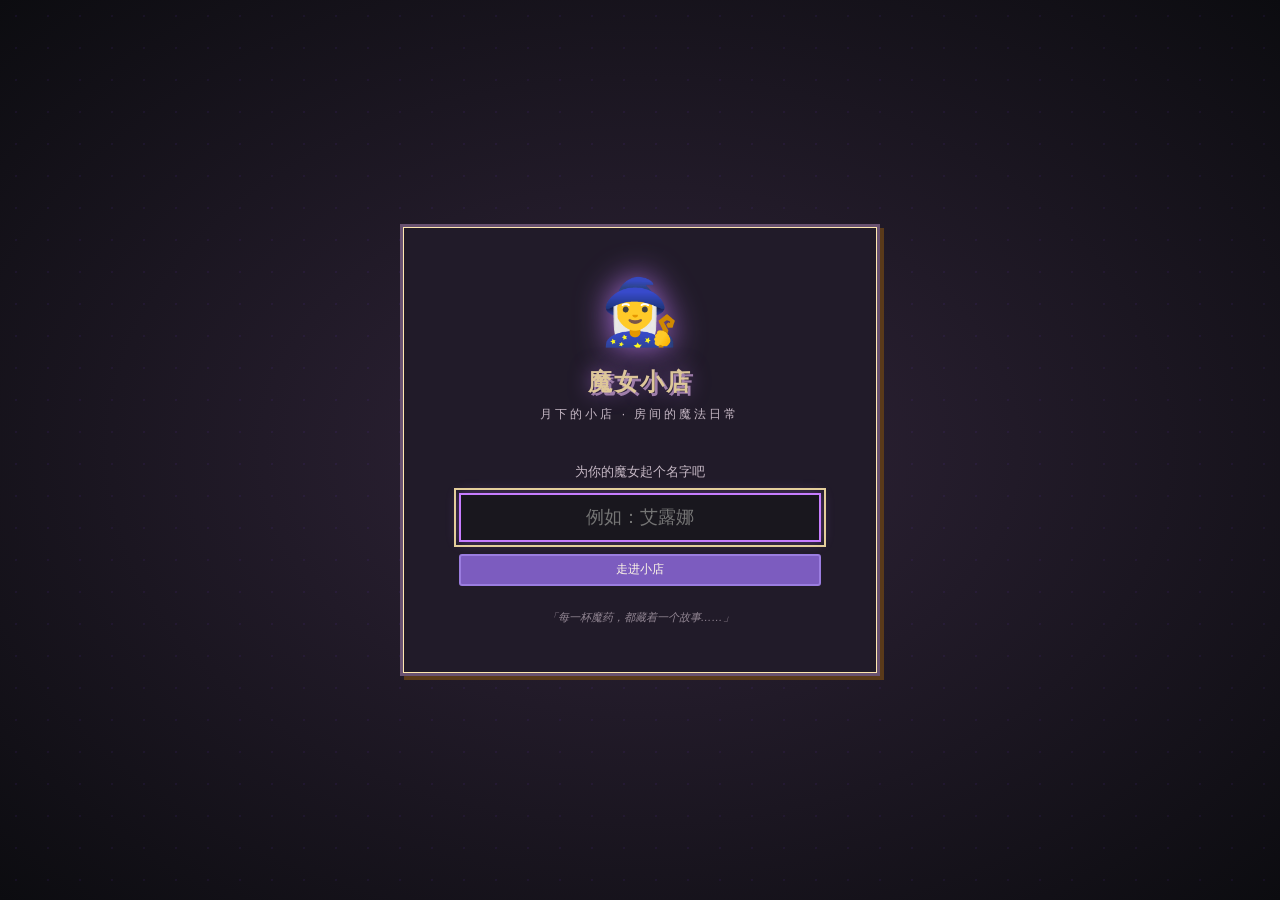
<file: index.html>
<!DOCTYPE html>
<html lang="zh-CN">
<head>
  <meta charset="UTF-8">
  <meta name="viewport" content="width=device-width, initial-scale=1.0">
  <title>魔女小店 v4.0.3 · Witch's Brew</title>
  <link rel="stylesheet" href="css/style.css?v=4.0.2">
  <link rel="stylesheet" href="css/pixels.css?v=4.0.2">
  <link rel="stylesheet" href="css/ui.css?v=4.0.2">
<link rel="stylesheet" href="scene.css?v=4.0.2">
<link rel="stylesheet" href="layout.css?v=4.0.2">
<link rel="stylesheet" href="music.css?v=4.0.2">
<link rel="stylesheet" href="dayparts.css?v=4.0.3-hitarea2">
</head>
<body>

<!-- ═══════════════════════════════════════
     SCREEN: NAME INPUT (first launch)
═══════════════════════════════════════ -->
<div id="screen-name" class="screen active">
  <div class="name-box pixel-panel">
    <div class="witch-logo">🧙‍♀️</div>
    <h1 class="game-title">魔女小店</h1>
    <p class="game-subtitle">月下的小店 · 房间的魔法日常</p>
    <div class="name-input-area">
      <label>为你的魔女起个名字吧</label>
      <input type="text" id="witch-name-input" maxlength="12" placeholder="例如：艾露娜" autocomplete="off">
      <button id="btn-start-game" class="pixel-btn btn-primary">走进小店</button>
    </div>
    <p class="flavor-text">「每一杯魔药，都藏着一个故事……」</p>
  </div>
</div>

<!-- ═══════════════════════════════════════
     SCREEN: MAIN GAME
═══════════════════════════════════════ -->
<div id="screen-game" class="screen hidden" style="flex-direction:column;">

  <!-- ── TOP HUD ── -->
  <div id="hud">
    <span class="release-version" style="font-size:11px;color:#cdbb9a">v4.0.3</span>
    <div class="hud-left">
      <span id="hud-witch-name" class="hud-witch-name">魔女</span>
      <span id="hud-phase" class="hud-phase">阶段 0</span>
    </div>
    <div class="hud-center">
      <span id="hud-coins" class="hud-coins">🪙 0</span>
      <span id="hud-earned" class="hud-earned">总收入 🪙0</span>
    </div>
    <div class="hud-right">
      <nav class="panel-nav">
        <button class="pixel-btn btn-nav active" data-panel="modules">🧪 配方</button>
        <button class="pixel-btn btn-nav" data-panel="shop">🏪 商店</button>
        <button class="pixel-btn btn-nav" data-panel="story">📖 故事</button>
        <button class="pixel-btn btn-nav" data-panel="stats">📊 统计</button>
<button id="music-quick" class="pixel-btn btn-nav" data-panel="music">♪ 音乐</button>
      </nav>
    </div>
  </div>

  <!-- Phase progress bar -->
  <div id="phase-progress-track">
    <div id="phase-progress"></div>
  </div>

  <!-- ── MAIN LAYOUT ── -->
  <div id="game-layout">

    <!-- LEFT: ROOM + ORDERS + KEYBOARD -->
    <div id="left-column">

      <!-- Room canvas -->
      <section id="scene-stage" aria-label="女巫房间">
  <div class="scene-heading"><div><span class="eyebrow">WITCH'S LITTLE WORLD</span><h2 id="room-title">经营空间</h2></div><button id="door-shortcut">前往休息室 ↗</button></div>
  <div id="scene-viewport"><canvas id="scene-canvas" width="836" height="760" aria-label="点击地板走动，点击家具交互"></canvas><div id="scene-hotspots"></div></div>
  <div class="scene-footer"><span id="scene-hint" role="status">点击地板走动，靠近家具打开功能</span><button id="interaction-exit" hidden>起身离开</button><button id="walk-tour">看一段走动</button><button id="hotspot-toggle" aria-pressed="true">显示入口</button></div>
  <div id="service-bar"><span id="service-status">休业 · 订单已暂停</span><button id="service-toggle">去柜台营业</button></div>
</section><div id="room-area">
        <canvas id="room-canvas" width="480" height="320"></canvas>
        <div id="room-overlay">
          <div id="customer-area"></div>
          <div id="witch-area">
            <div id="witch-sprite" class="witch-idle"></div>
            <div id="witch-label" class="witch-name-tag"></div>
          </div>
        </div>
      </div>

      <!-- Order queue -->
      <div id="orders-section">
        <h3 class="section-title">📋 当前订单</h3>
        <div id="orders-container">
          <div class="orders-empty">🌙 等待顾客……</div>
        </div>
      </div>

      <!-- Keyboard prompt -->
      <div id="keyboard-zone">
        <div id="kz-title">⌨️ 等待任务...</div>
        <div id="kz-sequence-display"></div>
        <div id="kz-progress-bar"><div id="kz-progress-fill"></div></div>
        <div id="kz-feedback"></div>
        <div id="keyboard-visual"></div><input id="touch-typing" aria-label="打字输入" placeholder="点此输入英文（也可直接使用键盘）" autocomplete="off" autocapitalize="off" spellcheck="false"><div id="typing-status">到柜台开启营业后，按提示拼写单词。</div>
      </div>

    </div>

    <!-- RIGHT: SIDE PANELS -->
    <div id="right-column"><div class="panel-heading"><span id="station-title">配方手册</span><span class="reading-note">阅读时暂停接单</span></div>

      <section id="panel-daypart" class="side-panel hidden" aria-label="营业时刻牌">
        <div class="daypart-panel-head"><span>THE HOURS OF THE SHOP</span><h3>营业时刻牌</h3><p>翻动门边的黑板，选择接下来迎接客人的时刻。</p></div>
        <div class="daypart-options" role="group" aria-label="选择经营时段">
          <button type="button" data-daypart="day" aria-pressed="false"><span>☀</span><strong>白天</strong><small>清朗的日常</small></button>
          <button type="button" data-daypart="dusk" aria-pressed="false"><span>✧</span><strong>傍晚</strong><small>余晖与旅人</small></button>
          <button type="button" data-daypart="night" aria-pressed="true"><span>☾</span><strong>夜晚</strong><small>月下的来客</small></button>
        </div>
        <p id="daypart-status" role="status" aria-live="polite">当前时段：夜晚</p>
        <p class="daypart-rule">已有订单保留并暂停；切换完成后，新来的客人才按所选时段调整出现倾向。休息室维持月夜。</p>
        <div class="daypart-visitors"><h4>更常遇见</h4><p id="daypart-visitors"></p></div>
      </section>

      <!-- MODULES PANEL -->
      <div id="panel-modules" class="side-panel">
        <div id="module-tabs">
          <button class="tab-btn active" data-module="potions">🧪 魔药</button>
          <button class="tab-btn" id="tab-divination" data-module="divination">🔮 占卜</button>
          <button class="tab-btn" id="tab-charms" data-module="charms">✨ 符咒</button>
          <button class="tab-btn" id="tab-alchemy" data-module="alchemy">⚗️ 炼金</button>
        </div>
        <div id="module-content">
          <div id="module-potions" class="module-panel active">
            <div id="potion-recipes" class="recipe-grid"></div>
          </div>
          <div id="module-divination" class="module-panel">
            <div id="divination-services" class="recipe-grid"></div>
          </div>
          <div id="module-charms" class="module-panel">
            <div id="charm-services" class="recipe-grid"></div>
          </div>
          <div id="module-alchemy" class="module-panel">
            <div id="alchemy-services" class="recipe-grid"></div>
          </div>
        </div>
      </div>

      <!-- SHOP PANEL -->
      <div id="panel-shop" class="side-panel hidden">
        <h3 class="panel-title">🏪 魔法商店</h3>
        <div id="shop-tabs">
          <button class="shop-tab active" data-shop="unlock">解锁品类</button>
          <button class="shop-tab" data-shop="upgrades">升级</button>
          <button class="shop-tab" data-shop="investments">投资</button>
          <button class="shop-tab" data-shop="inventory">收纳箱</button>
          <button class="shop-tab" data-shop="bond">羁绊</button>
        </div>
        <div id="shop-content"></div>
      </div>

      <!-- STORY PANEL -->
      <div id="panel-story" class="side-panel hidden">
        <h3 class="panel-title">📖 故事档案</h3>
        <div id="story-list"></div>
      </div>

      <section id="panel-music" class="side-panel hidden" aria-label="漂浮音乐盒">
<p class="music-note">让一缕旋律，陪着小店的日常。</p>
<strong id="music-now"></strong><p id="music-status" role="status" aria-live="polite"></p>
<div class="music-buttons"><button id="music-toggle" aria-pressed="false">开启音乐</button><button id="music-resume">开始播放</button></div>
<label for="music-tracks">曲目</label><select id="music-tracks"></select>
<div class="music-buttons"><button id="music-prev">上一首</button><button id="music-next">下一首</button></div>
<label for="music-volume">音量 <output id="music-volume-value">35%</output></label><input id="music-volume" type="range" min="0" max="1" step="0.01">
<label for="music-files">添加自己的音乐</label><input id="music-files" type="file" accept="audio/*,.mp3,.ogg,.wav,.m4a,.aac,.flac" multiple>
<p class="music-note">内置一首曲目，循环播放。添加其他音频后可切换；本地曲目仅本次打开有效，不会上传。切换房间不断曲，离开页面暂歇。</p>
</section>
<!-- STATS PANEL -->
      <div id="panel-stats" class="side-panel hidden">
        <!-- Filled dynamically by UI._renderStats() -->
      </div>

    </div>
  </div>

</div>

<!-- ═══════════════════════════════════════
     PHASE-UP OVERLAY
═══════════════════════════════════════ -->
<div id="phase-overlay" class="hidden">
  <div class="phase-overlay-inner">
    <div class="phase-star">🌟</div>
    <div class="phase-message">新阶段解锁！</div>
  </div>
</div>

<!-- ═══════════════════════════════════════
     PRODUCT UNLOCK MODAL
════════════════════════════════════════ -->
<div id="product-unlock-modal" class="hidden" aria-hidden="true">
  <div class="product-unlock-card" role="dialog" aria-modal="true" aria-labelledby="product-unlock-title">
    <button type="button" class="product-unlock-close" aria-label="关闭">×</button>
    <div id="product-unlock-content"></div>
  </div>
</div>

<!-- ═══════════════════════════════════════
     TOAST CONTAINER
═══════════════════════════════════════ -->
<div id="toast-container"></div>

<!-- ═══════════════════════════════════════
     SCRIPTS (order matters!)
═══════════════════════════════════════ -->
<script src="js/wordbank.js?v=4.0.2"></script>
<script src="js/data.js?v=4.0.2"></script>
<script src="js/state.js?v=4.0.2"></script>
<script src="music.js?v=4.0.2-desk"></script>
<script src="navigation.js?v=4.0.2"></script>
<script src="layers.js?v=4.0.2-desk"></script>
<script src="interactions.js?v=4.0.2"></script>
<script src="visuals.js?v=4.0.2"></script><script src="portal.js?v=4.0.2"></script><script src="dayparts.js?v=4.0.3"></script><script src="scene.js?v=4.0.3-hitarea"></script>
<script src="js/keyboard.js?v=4.0.2"></script>
<script src="js/customers.js?v=4.0.3"></script>
<script src="js/orders.js?v=4.0.2"></script>
<script src="js/modules.js?v=4.0.2"></script>
<script src="js/shop.js?v=4.0.2"></script>
<script src="js/story.js?v=4.0.2"></script>
<script src="js/ui.js?v=4.0.2"></script>
<script src="layout.js?v=4.0.3"></script>
<script src="js/game.js?v=4.0.2"></script>
</body>
</html>
</file>
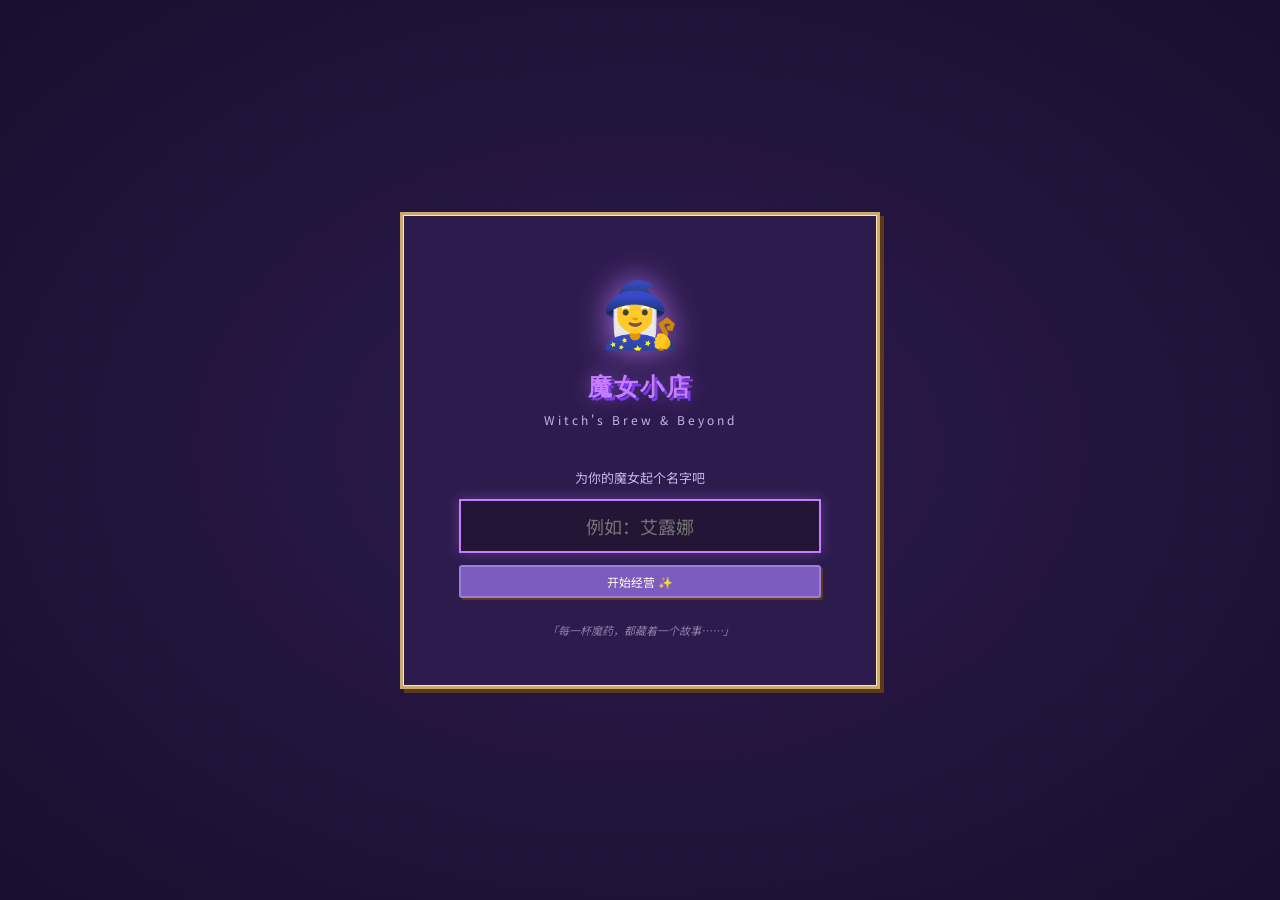
<file: archives/v3.1-baseline-20260614-0428-full/index.html>
<!DOCTYPE html>
<html lang="zh-CN">
<head>
  <meta charset="UTF-8">
  <meta name="viewport" content="width=device-width, initial-scale=1.0">
  <title>魔女小店 · Witch's Brew</title>
  <link rel="stylesheet" href="css/style.css">
  <link rel="stylesheet" href="css/pixels.css">
  <link rel="stylesheet" href="css/ui.css">
</head>
<body>

<!-- ═══════════════════════════════════════
     SCREEN: NAME INPUT (first launch)
═══════════════════════════════════════ -->
<div id="screen-name" class="screen active">
  <div class="name-box pixel-panel">
    <div class="witch-logo">🧙‍♀️</div>
    <h1 class="game-title">魔女小店</h1>
    <p class="game-subtitle">Witch's Brew &amp; Beyond</p>
    <div class="name-input-area">
      <label>为你的魔女起个名字吧</label>
      <input type="text" id="witch-name-input" maxlength="12" placeholder="例如：艾露娜" autocomplete="off">
      <button id="btn-start-game" class="pixel-btn btn-primary">开始经营 ✨</button>
    </div>
    <p class="flavor-text">「每一杯魔药，都藏着一个故事……」</p>
  </div>
</div>

<!-- ═══════════════════════════════════════
     SCREEN: MAIN GAME
═══════════════════════════════════════ -->
<div id="screen-game" class="screen hidden" style="flex-direction:column;">

  <!-- ── TOP HUD ── -->
  <div id="hud">
    <div class="hud-left">
      <span id="hud-witch-name" class="hud-witch-name">魔女</span>
      <span id="hud-phase" class="hud-phase">阶段 0</span>
    </div>
    <div class="hud-center">
      <span id="hud-coins" class="hud-coins">🪙 0</span>
      <span id="hud-earned" class="hud-earned">总收入 🪙0</span>
    </div>
    <div class="hud-right">
      <nav class="panel-nav">
        <button class="pixel-btn btn-nav active" data-panel="modules">🧪 配方</button>
        <button class="pixel-btn btn-nav" data-panel="shop">🏪 商店</button>
        <button class="pixel-btn btn-nav" data-panel="story">📖 故事</button>
        <button class="pixel-btn btn-nav" data-panel="stats">📊 统计</button>
      </nav>
    </div>
  </div>

  <!-- Phase progress bar -->
  <div id="phase-progress-track">
    <div id="phase-progress"></div>
  </div>

  <!-- ── MAIN LAYOUT ── -->
  <div id="game-layout">

    <!-- LEFT: ROOM + ORDERS + KEYBOARD -->
    <div id="left-column">

      <!-- Room canvas -->
      <div id="room-area">
        <canvas id="room-canvas" width="480" height="320"></canvas>
        <div id="room-overlay">
          <div id="customer-area"></div>
          <div id="witch-area">
            <div id="witch-sprite" class="witch-idle"></div>
            <div id="witch-label" class="witch-name-tag"></div>
          </div>
        </div>
      </div>

      <!-- Order queue -->
      <div id="orders-section">
        <h3 class="section-title">📋 当前订单</h3>
        <div id="orders-container">
          <div class="orders-empty">🌙 等待顾客……</div>
        </div>
      </div>

      <!-- Keyboard prompt -->
      <div id="keyboard-zone">
        <div id="kz-title">⌨️ 等待任务...</div>
        <div id="kz-sequence-display"></div>
        <div id="kz-progress-bar"><div id="kz-progress-fill"></div></div>
        <div id="kz-feedback"></div>
        <div id="keyboard-visual"></div>
      </div>

    </div>

    <!-- RIGHT: SIDE PANELS -->
    <div id="right-column">

      <!-- MODULES PANEL -->
      <div id="panel-modules" class="side-panel">
        <div id="module-tabs">
          <button class="tab-btn active" data-module="potions">🧪 魔药</button>
          <button class="tab-btn" id="tab-divination" data-module="divination">🔮 占卜</button>
          <button class="tab-btn" id="tab-charms" data-module="charms">✨ 符咒</button>
          <button class="tab-btn" id="tab-alchemy" data-module="alchemy">⚗️ 炼金</button>
        </div>
        <div id="module-content">
          <div id="module-potions" class="module-panel active">
            <div id="potion-recipes" class="recipe-grid"></div>
          </div>
          <div id="module-divination" class="module-panel">
            <div id="divination-services" class="recipe-grid"></div>
          </div>
          <div id="module-charms" class="module-panel">
            <div id="charm-services" class="recipe-grid"></div>
          </div>
          <div id="module-alchemy" class="module-panel">
            <div id="alchemy-services" class="recipe-grid"></div>
          </div>
        </div>
      </div>

      <!-- SHOP PANEL -->
      <div id="panel-shop" class="side-panel hidden">
        <h3 class="panel-title">🏪 魔法商店</h3>
        <div id="shop-tabs">
          <button class="shop-tab active" data-shop="unlock">解锁品类</button>
          <button class="shop-tab" data-shop="upgrades">升级</button>
          <button class="shop-tab" data-shop="bond">羁绊</button>
        </div>
        <div id="shop-content"></div>
      </div>

      <!-- STORY PANEL -->
      <div id="panel-story" class="side-panel hidden">
        <h3 class="panel-title">📖 故事档案</h3>
        <div id="story-list"></div>
      </div>

      <!-- STATS PANEL -->
      <div id="panel-stats" class="side-panel hidden">
        <!-- Filled dynamically by UI._renderStats() -->
      </div>

    </div>
  </div>

</div>

<!-- ═══════════════════════════════════════
     PHASE-UP OVERLAY
═══════════════════════════════════════ -->
<div id="phase-overlay" class="hidden">
  <div class="phase-overlay-inner">
    <div class="phase-star">🌟</div>
    <div class="phase-message">新阶段解锁！</div>
  </div>
</div>

<!-- ═══════════════════════════════════════
     TOAST CONTAINER
═══════════════════════════════════════ -->
<div id="toast-container"></div>

<!-- ═══════════════════════════════════════
     SCRIPTS (order matters!)
═══════════════════════════════════════ -->
<script src="js/wordbank.js"></script>
<script src="js/data.js"></script>
<script src="js/state.js"></script>
<script src="js/renderer.js"></script>
<script src="js/keyboard.js"></script>
<script src="js/customers.js"></script>
<script src="js/orders.js"></script>
<script src="js/modules.js"></script>
<script src="js/shop.js"></script>
<script src="js/story.js"></script>
<script src="js/ui.js"></script>
<script src="js/game.js"></script>
</body>
</html>
</file>
<file: css/style.css>
/* ═══════════════════════════════════════════════════════
   WITCH SHOP GAME - Main Style Sheet
   Pixel Art Theme with warm dark color palette
═══════════════════════════════════════════════════════ */

/* --- FONTS & ROOT VARIABLES --- */
/* Local system fonts: no external font request. */

:root {
  --bg-deep:        #1a0e2e;
  --bg-dark:        #231535;
  --bg-mid:         #2d1b4e;
  --bg-light:       #3d2560;
  --accent-purple:  #7c3aed;
  --accent-violet:  #9d4edd;
  --accent-pink:    #c77dff;
  --accent-gold:    #f4c542;
  --accent-amber:   #e8a020;
  --accent-green:   #4ade80;
  --accent-teal:    #2dd4bf;
  --accent-red:     #f87171;
  --text-primary:   #f0e6ff;
  --text-secondary: #c4b5e8;
  --text-muted:     #8b7aaa;
  --border-color:   #5b3d8a;
  --border-light:   #7c57b8;
  --shadow-color:   rgba(0,0,0,0.6);

  --pixel: 2px;
  --tile: 16px;
  --hud-height: 52px;
  --progress-height: 6px;
  --keyboard-height: 160px;
  --room-width: 480px;
  --right-col-width: 340px;
}

/* --- RESET --- */
*, *::before, *::after {
  box-sizing: border-box;
  margin: 0;
  padding: 0;
}

html, body {
  width: 100%;
  height: 100%;
  overflow: hidden;
  background: var(--bg-deep);
  color: var(--text-primary);
  font-family: 'Noto Sans SC', sans-serif;
  font-size: 14px;
  image-rendering: pixelated;
  image-rendering: crisp-edges;
}

::-webkit-scrollbar { width: 6px; height: 6px; }
::-webkit-scrollbar-track { background: var(--bg-dark); }
::-webkit-scrollbar-thumb { background: var(--accent-purple); border-radius: 3px; }

/* ═══════════════════════════════════
   UTILITY
═══════════════════════════════════ */
.hidden { display: none !important; }

/* ═══════════════════════════════════
   SCREENS
═══════════════════════════════════ */
.screen {
  width: 100vw;
  height: 100vh;
}

.screen.active {
  display: flex;
  align-items: center;
  justify-content: center;
}

/* ─── NAME SCREEN ─── */
#screen-name {
  background: radial-gradient(ellipse at center, #2d1b4e 0%, #1a0e2e 100%);
  position: relative;
  overflow: hidden;
}

#screen-name::before {
  content: '';
  position: absolute;
  inset: 0;
  background-image: radial-gradient(circle, rgba(124,58,237,0.08) 1px, transparent 1px);
  background-size: 32px 32px;
  animation: starfield 20s linear infinite;
}

@keyframes starfield {
  0%   { transform: translateY(0); }
  100% { transform: translateY(32px); }
}

.name-box {
  position: relative;
  z-index: 1;
  text-align: center;
  padding: 48px 56px;
  max-width: 480px;
  width: 90%;
  animation: fadeInUp 0.6s ease;
}

@keyframes fadeInUp {
  from { opacity: 0; transform: translateY(24px); }
  to   { opacity: 1; transform: translateY(0); }
}

.witch-logo {
  font-size: 64px;
  margin-bottom: 16px;
  display: block;
  filter: drop-shadow(0 0 16px rgba(196,125,255,0.8));
  animation: float 3s ease-in-out infinite;
}

@keyframes float {
  0%, 100% { transform: translateY(0); }
  50%       { transform: translateY(-8px); }
}

.game-title {
  font-family: 'Press Start 2P', monospace;
  font-size: 24px;
  color: var(--accent-pink);
  text-shadow: 3px 3px 0 var(--accent-purple), 0 0 20px rgba(196,125,255,0.5);
  margin-bottom: 8px;
  letter-spacing: 2px;
}

.game-subtitle {
  color: var(--text-secondary);
  font-size: 12px;
  letter-spacing: 3px;
  margin-bottom: 40px;
}

.name-input-area {
  display: flex;
  flex-direction: column;
  gap: 12px;
  margin-bottom: 24px;
}

.name-input-area label {
  color: var(--text-secondary);
  font-size: 13px;
}

.name-input-area input {
  background: var(--bg-dark);
  border: 2px solid var(--border-color);
  color: var(--text-primary);
  padding: 12px 16px;
  font-size: 18px;
  font-family: 'Noto Sans SC', sans-serif;
  text-align: center;
  outline: none;
  transition: border-color 0.2s;
  image-rendering: auto;
}

.name-input-area input:focus {
  border-color: var(--accent-pink);
  box-shadow: 0 0 12px rgba(196,125,255,0.3);
}

.flavor-text {
  color: var(--text-muted);
  font-size: 11px;
  font-style: italic;
}

/* ─── GAME SCREEN ─── */
#screen-game {
  display: flex;
  flex-direction: column;
  height: 100vh;
  overflow: hidden;
}

/* Override for when hidden class is removed */
#screen-game:not(.hidden) {
  display: flex;
}

/* ═══════════════════════════════════
   HUD
═══════════════════════════════════ */
#hud {
  height: var(--hud-height);
  background: var(--bg-dark);
  border-bottom: 2px solid var(--border-color);
  display: flex;
  align-items: center;
  justify-content: space-between;
  padding: 0 16px;
  flex-shrink: 0;
  z-index: 100;
}

.hud-left  { display: flex; align-items: center; gap: 12px; }
.hud-center { display: flex; align-items: center; gap: 16px; }
.hud-right  { display: flex; align-items: center; }

.hud-witch-name {
  font-family: 'Press Start 2P', monospace;
  font-size: 11px;
  color: var(--accent-pink);
}

.hud-phase {
  background: var(--bg-light);
  border: 1px solid var(--border-color);
  color: var(--text-secondary);
  padding: 3px 8px;
  font-size: 11px;
  border-radius: 2px;
}

.hud-coins {
  font-family: 'Press Start 2P', monospace;
  font-size: 13px;
  color: var(--accent-gold);
}

.hud-earned {
  font-size: 11px;
  color: var(--text-muted);
}

.panel-nav {
  display: flex;
  gap: 4px;
}

.btn-nav {
  padding: 6px 10px;
  font-size: 11px;
  background: var(--bg-mid);
  border: 1px solid var(--border-color);
  color: var(--text-secondary);
  cursor: pointer;
  transition: all 0.15s;
}

.btn-nav:hover {
  background: var(--bg-light);
  color: var(--text-primary);
}

.btn-nav.active {
  background: var(--accent-purple);
  border-color: var(--accent-violet);
  color: #fff;
}

/* ═══════════════════════════════════
   PHASE PROGRESS BAR
═══════════════════════════════════ */
#phase-progress-track {
  height: var(--progress-height);
  background: var(--bg-mid);
  flex-shrink: 0;
}

#phase-progress {
  height: 100%;
  width: 0%;
  background: linear-gradient(90deg, var(--accent-purple), var(--accent-pink));
  transition: width 0.4s ease;
}

/* ═══════════════════════════════════
   GAME LAYOUT
═══════════════════════════════════ */
#game-layout {
  flex: 1;
  display: flex;
  overflow: hidden;
  min-height: 0;
}

/* ─── LEFT COLUMN ─── */
#left-column {
  width: var(--room-width);
  flex-shrink: 0;
  display: flex;
  flex-direction: column;
  border-right: 2px solid var(--border-color);
  background: #0d0818;
  overflow: hidden;
}

/* ─── ROOM AREA ─── */
#room-area {
  position: relative;
  flex-shrink: 0;
}

#room-canvas {
  display: block;
  width: 100%;
  image-rendering: pixelated;
}

#room-overlay {
  position: absolute;
  inset: 0;
  pointer-events: none;
}

#customer-area {
  position: absolute;
  bottom: 80px;
  left: 0; right: 0;
  display: flex;
  justify-content: center;
  gap: 24px;
  pointer-events: all;
}

#witch-area {
  position: absolute;
  bottom: 60px;
  right: 32px;
  display: flex;
  flex-direction: column;
  align-items: center;
}

.witch-name-tag {
  background: rgba(45,27,78,0.9);
  border: 1px solid var(--border-color);
  padding: 2px 8px;
  font-size: 10px;
  color: var(--accent-pink);
  margin-top: 4px;
  white-space: nowrap;
}

/* ─── ORDERS SECTION ─── */
#orders-section {
  background: var(--bg-dark);
  border-top: 2px solid var(--border-color);
  padding: 8px 10px;
  flex-shrink: 0;
  height: 260px;
  max-height: 34vh;
  overflow: hidden;
  display: flex;
  flex-direction: column;
}

.section-title {
  font-family: 'Press Start 2P', monospace;
  font-size: 9px;
  color: var(--accent-pink);
  margin-bottom: 6px;
  letter-spacing: 1px;
}

#orders-container {
  display: flex;
  flex-direction: column;
  gap: 8px;
  flex: 1;
  min-height: 0;
  overflow-y: auto;
  padding-right: 4px;
  scroll-snap-type: y mandatory;
}

.orders-empty {
  color: var(--text-muted);
  font-size: 11px;
  text-align: center;
  padding: 6px 0;
}

/* ─── ORDER CARD ─── */
.order-card {
  background: var(--bg-mid);
  border: 1px solid var(--border-color);
  border-left: 3px solid var(--accent-purple);
  padding: 8px 10px 12px;
  display: flex;
  align-items: flex-start;
  gap: 8px;
  font-size: 12px;
  position: relative;
  overflow: visible;
  border-radius: 6px;
  flex: 0 0 100%;
  min-height: 0;
  scroll-snap-align: start;
  scroll-snap-stop: always;
}

.order-card.urgent {
  border-left-color: var(--accent-red);
  box-shadow: 0 0 8px rgba(248,113,113,0.3);
}

.order-card.active-order {
  border-left-color: var(--accent-pink);
  background: var(--bg-light);
}

.order-card.order-success {
  border-left-color: var(--accent-green);
  animation: flashGreen 0.4s ease;
}

.order-card.order-failed {
  border-left-color: var(--accent-red);
  animation: flashRed 0.4s ease;
}

@keyframes flashGreen {
  0%,100% { background: var(--bg-mid); }
  50%      { background: rgba(74,222,128,0.2); }
}

@keyframes flashRed {
  0%,100% { background: var(--bg-mid); }
  50%      { background: rgba(248,113,113,0.2); }
}

.order-icon { font-size: 20px; flex-shrink: 0; }
.order-info {
  flex: 1;
  min-width: 0;
  display: flex;
  flex-direction: column;
  gap: 12px;
}
.order-brief {
  display: flex;
  flex-direction: column;
  gap: 4px;
  padding-bottom: 10px;
  border-bottom: 1px solid rgba(196, 125, 255, 0.28);
}
.order-name { font-size: 27.5px; color: var(--text-primary); white-space: normal; overflow: visible; line-height: 1.12; }
.order-customer { font-size: 20px; color: var(--text-muted); white-space: normal; overflow: visible; line-height: 1.25; }
.order-special-tag {
  display: inline-flex;
  align-items: center;
  width: fit-content;
  padding: 2px 6px;
  border: 1px solid rgba(251, 191, 36, 0.45);
  border-radius: 999px;
  background: rgba(251, 191, 36, 0.12);
  color: var(--accent-gold);
  font-size: 11px;
  line-height: 1.25;
}
.order-special-tag.order-general-tag {
  border-color: rgba(148, 163, 184, 0.35);
  background: rgba(148, 163, 184, 0.10);
  color: var(--text-muted);
}
.order-reward { font-size: 11px; color: var(--accent-gold); white-space: nowrap; flex-shrink: 0; }

.order-timer-bar {
  position: absolute;
  bottom: 0; left: 0;
  height: 3px;
  background: var(--accent-teal);
  transition: width 0.1s linear;
}

.order-timer-bar.urgent { background: var(--accent-red); }

.order-keys {
  display: flex;
  gap: 2px;
  flex-wrap: wrap;
  margin-top: 2px;
}

.key-chip {
  background: var(--bg-deep);
  border: 1px solid var(--border-color);
  color: var(--text-secondary);
  padding: 1px 5px;
  font-size: 10px;
  font-family: 'Press Start 2P', monospace;
  border-radius: 2px;
  min-width: 20px;
  text-align: center;
  display: inline-flex;
  align-items: center;
  justify-content: center;
}

.key-chip.done {
  background: var(--accent-purple);
  border-color: var(--accent-violet);
  color: #fff;
}

.key-chip.next {
  background: var(--accent-pink);
  border-color: var(--accent-pink);
  color: #fff;
  box-shadow: 0 0 6px rgba(199,125,255,0.6);
  animation: chipPulse 0.8s ease-in-out infinite alternate;
}

@keyframes chipPulse {
  from { box-shadow: 0 0 4px rgba(199,125,255,0.5); }
  to   { box-shadow: 0 0 10px rgba(199,125,255,0.9); }
}

/* ─── KEY BADGE (recipe card) ─── */
.key-badge {
  background: var(--bg-deep);
  border: 1px solid var(--border-color);
  color: var(--text-muted);
  font-size: 9px;
  padding: 1px 4px;
  font-family: 'Press Start 2P', monospace;
  border-radius: 2px;
  display: inline-block;
}

/* ─── ORDER FLASH ─── */
.order-flash {
  position: absolute;
  top: 50%;
  left: 50%;
  transform: translate(-50%, -50%) scale(0.8);
  background: rgba(45,27,78,0.95);
  border: 2px solid var(--border-color);
  padding: 12px 24px;
  font-size: 14px;
  font-weight: bold;
  border-radius: 4px;
  pointer-events: none;
  z-index: 50;
  opacity: 0;
  transition: opacity 0.2s, transform 0.2s;
  white-space: nowrap;
}

.order-flash.visible {
  opacity: 1;
  transform: translate(-50%, -50%) scale(1);
}

.order-flash.flash-success {
  color: var(--accent-green);
  border-color: var(--accent-green);
  box-shadow: 0 0 16px rgba(74,222,128,0.4);
}

.order-flash.flash-fail {
  color: var(--accent-red);
  border-color: var(--accent-red);
  box-shadow: 0 0 16px rgba(248,113,113,0.4);
}

/* ─── KEYBOARD ZONE ─── */
#keyboard-zone {
  background: var(--bg-dark);
  border-top: 2px solid var(--border-color);
  padding: 10px 14px;
  flex: 1;
  display: flex;
  flex-direction: column;
  gap: 8px;
  overflow: hidden;
}

#kz-title {
  font-family: 'Press Start 2P', monospace;
  font-size: 9px;
  color: var(--accent-teal);
}

#kz-sequence-display {
  display: flex;
  gap: 4px;
  flex-wrap: wrap;
  min-height: 32px;
  align-items: center;
}

#kz-progress-bar {
  height: 5px;
  background: var(--bg-light);
  border: 1px solid var(--border-color);
  overflow: hidden;
}

#kz-progress-fill {
  height: 100%;
  width: 0%;
  background: linear-gradient(90deg, var(--accent-purple), var(--accent-pink));
  transition: width 0.15s ease;
}

#kz-feedback {
  font-size: 11px;
  color: var(--accent-green);
  min-height: 14px;
  font-weight: bold;
}

#keyboard-visual {
  display: flex;
  flex-direction: column;
  gap: 3px;
  align-items: center;
}

/* ─── RIGHT COLUMN ─── */
#right-column {
  flex: 1;
  display: flex;
  flex-direction: column;
  overflow: hidden;
  min-width: 0;
  background: var(--bg-dark);
}

/* ─── SIDE PANELS ─── */
.side-panel {
  flex: 1;
  display: flex;
  flex-direction: column;
  overflow: hidden;
}

.panel-title {
  font-family: 'Press Start 2P', monospace;
  font-size: 10px;
  color: var(--accent-pink);
  padding: 12px 14px 8px;
  border-bottom: 1px solid var(--border-color);
  flex-shrink: 0;
}

/* ─── MODULE TABS ─── */
#module-tabs {
  display: flex;
  border-bottom: 2px solid var(--border-color);
  flex-shrink: 0;
  background: var(--bg-dark);
}

.tab-btn {
  flex: 1;
  padding: 10px 4px;
  background: transparent;
  border: none;
  border-right: 1px solid var(--border-color);
  color: var(--text-muted);
  font-size: 10px;
  cursor: pointer;
  transition: all 0.2s;
  font-family: 'Noto Sans SC', sans-serif;
}

.tab-btn:last-child { border-right: none; }

.tab-btn:hover:not(.locked) {
  background: var(--bg-mid);
  color: var(--text-secondary);
}

.tab-btn.active {
  background: var(--bg-mid);
  color: var(--accent-pink);
  border-bottom: 2px solid var(--accent-pink);
}

.tab-btn.locked {
  opacity: 0.4;
  cursor: not-allowed;
  position: relative;
}

.tab-btn.locked::after {
  content: '🔒';
  font-size: 8px;
  position: absolute;
  top: 4px;
  right: 4px;
}

/* ─── MODULE CONTENT ─── */
#module-content {
  flex: 1;
  overflow-y: auto;
  padding: 10px;
}

.module-panel { display: none; }
.module-panel.active { display: block; }

.recipe-grid {
  display: grid;
  grid-template-columns: repeat(auto-fill, minmax(110px, 1fr));
  gap: 8px;
}

/* ─── RECIPE CARD ─── */
.recipe-card {
  background: var(--bg-mid);
  border: 2px solid var(--border-color);
  padding: 10px 8px;
  text-align: center;
  cursor: default;
  transition: border-color 0.2s;
  position: relative;
}

.recipe-card.unlocked:hover {
  border-color: var(--accent-purple);
}

.recipe-card.locked {
  opacity: 0.5;
  filter: grayscale(0.6);
}

.recipe-icon { font-size: 28px; display: block; margin-bottom: 4px; }
.recipe-name { font-size: 10px; color: var(--text-secondary); margin-bottom: 4px; }
.recipe-price { font-size: 10px; color: var(--accent-gold); }
.recipe-keys-hint {
  display: flex;
  gap: 2px;
  justify-content: center;
  flex-wrap: wrap;
  margin-top: 4px;
}
.recipe-key {
  background: var(--bg-deep);
  border: 1px solid var(--border-color);
  color: var(--text-muted);
  font-size: 9px;
  padding: 1px 4px;
  font-family: 'Press Start 2P', monospace;
}

/* ─── SHOP PANEL ─── */
#shop-tabs {
  display: flex;
  border-bottom: 2px solid var(--border-color);
  padding: 0;
  flex-shrink: 0;
}

.shop-tab {
  flex: 1;
  padding: 10px 8px;
  background: transparent;
  border: none;
  border-right: 1px solid var(--border-color);
  color: var(--text-muted);
  cursor: pointer;
  font-size: 11px;
  font-family: 'Noto Sans SC', sans-serif;
  border-bottom: 2px solid transparent;
  transition: all 0.2s;
}

.shop-tab:last-child { border-right: none; }

.shop-tab.active {
  color: var(--accent-pink);
  border-bottom-color: var(--accent-pink);
  background: var(--bg-mid);
}

#shop-content {
  flex: 1;
  overflow-y: auto;
  padding: 12px;
}

#shop-content.shop-content-bond {
  display: flex;
  flex-direction: column;
  min-height: 0;
  overflow: hidden;
}

/* ─── SHOP ITEM CARD ─── */
.shop-item {
  background: var(--bg-mid);
  border: 2px solid var(--border-color);
  padding: 12px;
  margin-bottom: 8px;
  display: flex;
  align-items: center;
  gap: 12px;
}

.shop-item.purchased {
  opacity: 0.6;
  border-color: var(--accent-green);
}

.shop-item-icon { font-size: 28px; flex-shrink: 0; }
.shop-item-info { flex: 1; min-width: 0; }
.shop-item-name { font-size: 12px; color: var(--text-primary); margin-bottom: 2px; }
.shop-item-desc { font-size: 10px; color: var(--text-muted); line-height: 1.4; }
.shop-item-price { font-size: 11px; color: var(--accent-gold); margin-top: 4px; }
.shop-item-cost {
  font-family: 'Press Start 2P', monospace;
  font-size: 10px;
  color: var(--accent-gold);
  white-space: nowrap;
  flex-shrink: 0;
}

/* ─── STORY PANEL ─── */
#story-list {
  flex: 1;
  overflow-y: auto;
  padding: 0;
  display: flex;
  flex-direction: column;
}

/* ─── Story Tab Bar ─── */
.story-tab-bar {
  display: flex;
  gap: 4px;
  padding: 10px 12px 0;
  overflow-x: auto;
  flex-shrink: 0;
  border-bottom: 2px solid var(--border-color);
  background: var(--bg-dark);
}

.story-tab {
  display: flex;
  flex-direction: column;
  align-items: center;
  gap: 2px;
  padding: 8px 12px;
  border: none;
  border-radius: 8px 8px 0 0;
  background: transparent;
  color: var(--text-muted);
  cursor: pointer;
  font-size: 11px;
  white-space: nowrap;
  transition: background 0.2s, color 0.2s;
}
.story-tab:hover {
  background: rgba(124, 58, 237, 0.1);
  color: var(--text-secondary);
}
.story-tab.active {
  background: var(--bg-mid);
  color: var(--accent-gold);
  border-bottom: 2px solid var(--accent-purple);
  margin-bottom: -2px;
}
.story-tab-emoji { font-size: 18px; }
.story-tab-name { font-size: 10px; }
.story-tab small {
  color: var(--text-muted);
  font-size: 9px;
}

/* ─── Story Tab Content ─── */
.story-tab-content {
  flex: 1;
  overflow-y: auto;
  padding: 10px 16px;
  display: flex;
  flex-direction: column;
  gap: 8px;
}

.story-role-header {
  font-size: 17px;
  color: var(--text-primary);
  padding-bottom: 5px;
  margin-bottom: 5px;
  border-bottom: 1px solid rgba(124, 58, 237, 0.3);
  flex-shrink: 0;
}
.story-role-emoji { font-size: 21px; margin-right: 4px; }
.story-role-title { color: var(--text-muted); font-size: 14px; }
.story-role-meta {
  margin-top: 4px;
  color: var(--text-muted);
  font-size: 11px;
  line-height: 1.4;
}

/* ─── Story Entry Card ─── */
.story-entry {
  background: var(--bg-mid);
  border: 1px solid var(--border-color);
  border-left: 4px solid var(--accent-purple);
  border-radius: 5px;
  padding: 8px 13px;
  box-shadow: 0 1px 5px rgba(0, 0, 0, 0.2);
}

.story-entry-title {
  font-size: 14px;
  color: var(--accent-gold);
  margin-bottom: 5px;
  letter-spacing: 0.3px;
  padding-bottom: 4px;
  border-bottom: 1px solid rgba(124, 58, 237, 0.15);
}

.story-entry-text {
  color: var(--text-secondary);
  font-size: 15px;
  line-height: 1.6;
}

.story-entry-text p {
  margin: 0 0 5px;
}

.story-entry-text p:last-child {
  margin-bottom: 0;
}

.story-entry-locked {
  opacity: 1;
  border-left-color: var(--accent-gold);
  background: rgba(244,197,66,0.06);
  color: var(--text-muted);
}

.story-entry-future {
  opacity: 0.55;
  border-left-color: var(--text-muted);
  background: rgba(255,255,255,0.03);
  color: var(--text-muted);
}

.story-lock-teaser,
.story-lock-tip {
  font-size: 12px;
  line-height: 1.5;
  color: var(--text-muted);
}

.story-preview-hints {
  display: flex;
  flex-wrap: wrap;
  gap: 6px;
  margin-top: 8px;
}

.story-preview-hints span {
  display: inline-flex;
  align-items: center;
  padding: 4px 7px;
  border: 1px solid rgba(244, 197, 66, 0.22);
  border-radius: 999px;
  background: rgba(244, 197, 66, 0.07);
  color: var(--accent-gold);
  font-size: 11px;
  line-height: 1.35;
}

.story-lock-list {
  display: flex;
  flex-direction: column;
  gap: 5px;
  margin: 8px 0;
}

.story-lock-condition {
  display: flex;
  justify-content: space-between;
  gap: 10px;
  padding: 6px 8px;
  border: 1px solid rgba(255,255,255,0.08);
  border-radius: 4px;
  font-size: 12px;
  background: rgba(0,0,0,0.15);
}

.story-lock-condition.ok { color: var(--accent-green); }
.story-lock-condition.missing { color: var(--accent-red); }

/* ─── STATS PANEL ─── */
#panel-stats {
  overflow-y: auto;
  padding: 14px;
}

.stat-row {
  display: flex;
  justify-content: space-between;
  align-items: center;
  padding: 7px 0;
  border-bottom: 1px solid rgba(91,61,138,0.3);
  font-size: 12px;
}
.stat-row:last-child { border-bottom: none; }
.stat-label { color: var(--text-muted); }
.stat-value { color: var(--text-primary); font-weight: bold; }
.stat-value.positive { color: var(--accent-green); }
.stat-value.negative { color: var(--accent-red); }
.stat-value.gold     { color: var(--accent-gold); font-family: 'Press Start 2P', monospace; font-size: 10px; }

/* ═══════════════════════════════════
   PIXEL PANEL (shared card style)
═══════════════════════════════════ */
.pixel-panel {
  background: var(--bg-mid);
  border: 3px solid var(--border-color);
  box-shadow: 4px 4px 0 rgba(0,0,0,0.5), 0 0 32px rgba(124,58,237,0.2);
}

/* ═══════════════════════════════════
   BUTTONS
═══════════════════════════════════ */
.pixel-btn {
  font-family: 'Noto Sans SC', sans-serif;
  font-size: 12px;
  padding: 8px 16px;
  border: 2px solid var(--border-color);
  background: var(--bg-mid);
  color: var(--text-primary);
  cursor: pointer;
  transition: all 0.15s;
  image-rendering: auto;
}

.pixel-btn:hover {
  background: var(--bg-light);
  border-color: var(--border-light);
}

.pixel-btn:active {
  transform: translate(1px, 1px);
  box-shadow: none;
}

.btn-primary {
  background: var(--accent-purple);
  border-color: var(--accent-violet);
  color: #fff;
  font-size: 13px;
  padding: 12px 24px;
  box-shadow: 3px 3px 0 rgba(0,0,0,0.4);
}

.btn-primary:hover {
  background: var(--accent-violet);
  box-shadow: 4px 4px 0 rgba(0,0,0,0.4);
  transform: translate(-1px, -1px);
}

.btn-buy {
  background: var(--bg-dark);
  border-color: var(--accent-gold);
  color: var(--accent-gold);
  font-size: 11px;
  padding: 6px 12px;
}

.btn-buy:hover {
  background: rgba(244,197,66,0.1);
}

.btn-buy:disabled {
  opacity: 0.4;
  cursor: not-allowed;
  transform: none;
}

/* ═══════════════════════════════════
   PHASE OVERLAY
═══════════════════════════════════ */
#phase-overlay {
  position: fixed;
  inset: 0;
  background: rgba(10,5,20,0.75);
  display: flex;
  align-items: center;
  justify-content: center;
  z-index: 700;
  backdrop-filter: blur(4px);
  animation: overlayIn 0.3s ease;
  pointer-events: none;
}

@keyframes overlayIn {
  from { opacity: 0; }
  to   { opacity: 1; }
}

.phase-overlay-inner {
  text-align: center;
  background: var(--bg-mid);
  border: 4px solid var(--accent-gold);
  padding: 40px 64px;
  box-shadow: 0 0 48px rgba(244,197,66,0.4);
  animation: panelIn 0.35s ease;
}

@keyframes panelIn {
  from { transform: scale(0.85) translateY(20px); opacity: 0; }
  to   { transform: scale(1) translateY(0); opacity: 1; }
}

.phase-star {
  font-size: 56px;
  display: block;
  margin-bottom: 16px;
  animation: spin 1.2s ease-in-out;
}

@keyframes spin {
  from { transform: rotate(0deg) scale(0.5); }
  to   { transform: rotate(360deg) scale(1); }
}

.phase-message {
  font-family: 'Press Start 2P', monospace;
  font-size: 16px;
  color: var(--accent-gold);
  line-height: 1.6;
}

/* ═══════════════════════════════════
   TOAST NOTIFICATIONS
═══════════════════════════════════ */
#toast-container {
  position: fixed;
  top: 68px;
  right: 16px;
  display: flex;
  flex-direction: column;
  gap: 8px;
  z-index: 600;
  pointer-events: none;
}

.toast {
  background: var(--bg-mid);
  border: 2px solid var(--border-color);
  border-left: 4px solid var(--accent-purple);
  padding: 10px 16px;
  font-size: 12px;
  color: var(--text-primary);
  max-width: 280px;
  box-shadow: 2px 2px 0 rgba(0,0,0,0.5);
  animation: toastIn 0.3s ease;
}

.toast.toast-success { border-left-color: var(--accent-green); }
.toast.toast-gold    { border-left-color: var(--accent-gold); }
.toast.toast-story   { border-left-color: var(--accent-pink); }
.toast.toast-error   { border-left-color: var(--accent-red); }

@keyframes toastIn {
  from { transform: translateX(100%); opacity: 0; }
  to   { transform: translateX(0); opacity: 1; }
}

@keyframes toastOut {
  from { transform: translateX(0); opacity: 1; }
  to   { transform: translateX(100%); opacity: 0; }
}

/* ═══════════════════════════════════
   ANIMATIONS
═══════════════════════════════════ */
.coin-pop {
  animation: coinPop 0.5s ease forwards;
}

@keyframes coinPop {
  0%   { transform: scale(1); }
  50%  { transform: scale(1.3); color: var(--accent-gold); }
  100% { transform: scale(1); }
}

.shake {
  animation: shake 0.3s ease;
}

@keyframes shake {
  0%, 100% { transform: translateX(0); }
  25%       { transform: translateX(-4px); }
  75%       { transform: translateX(4px); }
}

/* ═══════════════════════════════════
   SECTION HEADER UTIL
═══════════════════════════════════ */
.section-header {
  font-family: 'Press Start 2P', monospace;
  font-size: 8px;
  color: var(--text-muted);
  letter-spacing: 2px;
  text-transform: uppercase;
  padding: 8px 0 4px;
  border-bottom: 1px solid var(--border-color);
  margin-bottom: 10px;
}
</file>
<file: css/pixels.css>
/* ═══════════════════════════════════════════════════════
   WITCH SHOP GAME - Pixel Art Decorative Styles
═══════════════════════════════════════════════════════ */

/* ─── PIXEL PANEL (name input screen) ─── */
.pixel-panel {
  border: 3px solid #c8a96e;
  box-shadow: 4px 4px 0 #5a3a1a, inset 0 0 0 1px #ffe8b0;
  image-rendering: pixelated;
}

/* ─── PIXEL BUTTONS ─── */
.pixel-btn {
  font-family: inherit;
  font-size: 0.85rem;
  border: 2px solid #c8a96e;
  cursor: pointer;
  padding: 6px 14px;
  border-radius: 3px;
  transition: transform 0.08s, box-shadow 0.08s;
  box-shadow: 2px 2px 0 #5a3a1a;
  image-rendering: pixelated;
}

.pixel-btn:active {
  transform: translate(1px, 1px);
  box-shadow: 1px 1px 0 #5a3a1a;
}

.btn-primary {
  background: #7c5cbf;
  color: #fff8e7;
  border-color: #9b7de0;
}

.btn-primary:hover {
  background: #9b7de0;
}

/* ─── NAV BUTTONS ─── */
.btn-nav {
  background: #2a1f3d;
  color: #c8a96e;
  border-color: #4a3a6a;
  font-size: 0.78rem;
  padding: 5px 10px;
}

.btn-nav:hover {
  background: #3d2e5a;
  color: #ffe8b0;
}

.btn-nav.active {
  background: #7c5cbf;
  color: #fff8e7;
  border-color: #9b7de0;
}

/* ─── WITCH SPRITE ─── */
.witch-idle {
  width: 64px;
  height: 80px;
  background: none;
  position: relative;
  display: flex;
  align-items: center;
  justify-content: center;
  font-size: 2.5rem;
  animation: witch-idle-float 2.4s ease-in-out infinite;
}

.witch-idle::before {
  content: '🧙‍♀️';
}

@keyframes witch-idle-float {
  0%, 100% { transform: translateY(0); }
  50%       { transform: translateY(-5px); }
}

/* ─── CUSTOMER SPRITES ─── */
.customer-sprite {
  font-size: 2.2rem;
  animation: customer-bounce 1.8s ease-in-out infinite;
  display: inline-block;
}

@keyframes customer-bounce {
  0%, 100% { transform: translateY(0) scale(1); }
  50%       { transform: translateY(-4px) scale(1.04); }
}

/* ─── PIXEL ROOM BACKGROUND ─── */
#room-canvas {
  display: block;
  image-rendering: pixelated;
}

/* ─── PHASE OVERLAY ─── */
#phase-overlay {
  position: fixed;
  inset: 0;
  display: flex;
  align-items: center;
  justify-content: center;
  background: rgba(10, 6, 25, 0.75);
  z-index: 1000;
  opacity: 0;
  transition: opacity 0.5s;
  pointer-events: none;
}

#phase-overlay.show {
  opacity: 1;
}

#phase-overlay.hidden {
  display: none;
}

.phase-overlay-inner {
  text-align: center;
  animation: phase-pop 0.6s cubic-bezier(0.2, 1.4, 0.6, 1) forwards;
}

.phase-star {
  font-size: 4rem;
  display: block;
  margin-bottom: 0.5rem;
  animation: spin-once 1s ease-out forwards;
}

.phase-message {
  font-size: 1.4rem;
  color: #ffe8b0;
  text-shadow: 0 0 20px #7c5cbf;
  font-weight: bold;
}

@keyframes phase-pop {
  from { transform: scale(0.5); opacity: 0; }
  to   { transform: scale(1);   opacity: 1; }
}

@keyframes spin-once {
  from { transform: rotate(-30deg) scale(0.8); }
  to   { transform: rotate(0deg) scale(1); }
}

/* ─── ORDER RESULT FLASH ─── */
.order-flash {
  position: absolute;
  top: 50%;
  left: 50%;
  transform: translate(-50%, -50%) scale(0.8);
  padding: 12px 24px;
  border-radius: 8px;
  font-size: 1.1rem;
  font-weight: bold;
  opacity: 0;
  pointer-events: none;
  z-index: 200;
  transition: all 0.35s cubic-bezier(0.2, 1.4, 0.6, 1);
  white-space: nowrap;
}

.order-flash.visible {
  opacity: 1;
  transform: translate(-50%, -60%) scale(1);
}

.flash-success {
  background: rgba(100, 220, 140, 0.9);
  color: #1a3d2a;
  border: 2px solid #3aaa6a;
}

.flash-fail {
  background: rgba(220, 100, 100, 0.85);
  color: #3a1a1a;
  border: 2px solid #aa3a3a;
}

/* ─── RECIPE CARD BREWING ANIMATION ─── */
.recipe-card.brewing {
  animation: card-pulse 0.35s ease-out;
}

@keyframes card-pulse {
  0%   { box-shadow: 0 0 0 0 rgba(124, 92, 191, 0.8); }
  70%  { box-shadow: 0 0 0 10px rgba(124, 92, 191, 0); }
  100% { box-shadow: 0 0 0 0 rgba(124, 92, 191, 0); }
}

/* ─── KEY BADGE (recipe ingredient keys) ─── */
.key-badge {
  display: inline-block;
  background: #3d2e5a;
  color: #c8a96e;
  border: 1px solid #c8a96e;
  border-radius: 3px;
  padding: 2px 7px;
  font-size: 0.75rem;
  margin: 1px;
  font-family: 'Courier New', monospace;
  font-weight: bold;
}

/* ─── RECIPE UNLOCK HINT ─── */
.recipe-unlock-hint {
  font-size: 0.72rem;
  color: #9b7de0;
  margin-top: 4px;
  font-style: italic;
}

/* ─── SCROLLBAR ─── */
::-webkit-scrollbar { width: 6px; }
::-webkit-scrollbar-track { background: #1a1030; }
::-webkit-scrollbar-thumb { background: #4a3a6a; border-radius: 3px; }
::-webkit-scrollbar-thumb:hover { background: #7c5cbf; }
</file>
<file: css/ui.css>
/* ═══════════════════════════════════════════════════════
   WITCH SHOP GAME - UI Component Styles (Supplement)
   Only styles NOT already defined in style.css live here.
   Avoids duplicate class definitions that cause conflicts.
═══════════════════════════════════════════════════════ */

/* ─── STATS PANEL GRID ─── */
.stats-grid {
  display: grid;
  grid-template-columns: 1fr 1fr;
  gap: 8px;
  padding: 8px 0;
}

.stat-item {
  background: var(--bg-dark);
  border: 1px solid var(--border-color);
  border-radius: 4px;
  padding: 10px 12px;
  display: flex;
  flex-direction: column;
  gap: 4px;
}

/* stat-label and stat-value are in style.css */

.stats-view-tabs,
.story-role-module-tabs {
  display: flex;
  gap: 8px;
  margin-bottom: 12px;
}

.stats-view-tab,
.story-role-module-tab {
  flex: 1;
  padding: 7px 10px;
  border: 1px solid var(--border-color);
  border-radius: 6px;
  background: var(--bg-dark);
  color: var(--text-muted);
  cursor: pointer;
  font-family: inherit;
  font-size: 0.8rem;
}

.story-role-module-tab {
  display: flex;
  justify-content: center;
  align-items: center;
  gap: 6px;
}

.story-role-module-tab small {
  color: var(--text-muted);
}

.stats-view-tab.active,
.story-role-module-tab.active {
  border-color: var(--accent-violet);
  background: rgba(157, 78, 221, 0.18);
  color: var(--text-primary);
}

.story-role-module-content {
  display: grid;
  gap: 10px;
}

/* ─── SHOP CARD (used by shop.js) ─── */
.shop-card {
  display: flex;
  align-items: center;
  gap: 10px;
  background: var(--bg-mid);
  border: 1px solid var(--border-color);
  border-radius: 6px;
  padding: 10px 12px;
  margin-bottom: 8px;
  transition: border-color 0.15s;
}

.shop-card:hover {
  border-color: var(--accent-violet);
}

.shop-card.purchased {
  opacity: 0.6;
  border-color: var(--accent-green);
}

.shop-card-icon {
  font-size: 1.8rem;
  flex-shrink: 0;
  width: 36px;
  text-align: center;
}

.shop-card-info {
  flex: 1;
  min-width: 0;
}

.shop-card-name {
  font-size: 0.9rem;
  color: var(--text-primary);
  font-weight: bold;
  margin-bottom: 2px;
}

.shop-card-desc {
  font-size: 0.75rem;
  color: var(--text-muted);
  line-height: 1.3;
}

.shop-card-right {
  flex-shrink: 0;
}

.shop-buy-btn {
  background: var(--accent-purple);
  color: #fff;
  border: 1px solid var(--accent-violet);
  border-radius: 4px;
  padding: 5px 10px;
  font-size: 0.8rem;
  cursor: pointer;
  font-family: inherit;
  transition: background 0.15s;
}

.shop-buy-btn:hover {
  background: var(--accent-violet);
}

.shop-buy-btn.disabled {
  opacity: 0.45;
  cursor: not-allowed;
  background: var(--bg-light);
  border-color: var(--border-color);
}

.shop-purchased-badge {
  font-size: 0.78rem;
  color: var(--accent-green);
}

.shop-empty {
  text-align: center;
  color: var(--text-muted);
  padding: 20px;
  font-size: 0.85rem;
}

/* ─── BOND SHOP ─── */
.bond-shop-intro {
  color: var(--text-muted);
  font-size: 0.78rem;
  line-height: 1.5;
  padding: 8px 10px;
  margin-bottom: 10px;
  background: rgba(157, 78, 221, 0.08);
  border: 1px solid rgba(157, 78, 221, 0.22);
  border-radius: 6px;
}

.shop-investment-intro strong {
  color: var(--accent-gold);
}

.shop-investment-intro span {
  display: inline-block;
  margin-top: 4px;
  color: var(--accent-violet);
}

.bond-role-card {
  background: var(--bg-mid);
  border: 1px solid var(--border-color);
  border-radius: 6px;
  padding: 10px;
  margin-bottom: 10px;
}

.bond-role-head {
  display: flex;
  justify-content: space-between;
  gap: 8px;
  align-items: center;
  margin-bottom: 7px;
}

.bond-role-title {
  color: var(--text-primary);
  font-weight: bold;
  font-size: 0.88rem;
}

.bond-role-title span,
.bond-progress-text {
  color: var(--text-muted);
  font-size: 0.72rem;
  font-weight: normal;
}

.bond-role-level {
  color: var(--accent-pink);
  font-size: 0.74rem;
  white-space: nowrap;
}

.bond-progress {
  height: 6px;
  overflow: hidden;
  background: var(--bg-dark);
  border: 1px solid var(--border-color);
  border-radius: 999px;
  margin-bottom: 4px;
}

.bond-progress-fill {
  height: 100%;
  background: linear-gradient(90deg, var(--accent-purple), var(--accent-pink));
}

.bond-gift-list {
  display: grid;
  gap: 6px;
  margin-top: 8px;
}

.bond-gift-btn {
  display: flex;
  justify-content: space-between;
  align-items: center;
  gap: 8px;
  padding: 6px 8px;
  border-radius: 5px;
  border: 1px solid var(--border-color);
  background: var(--bg-dark);
  color: var(--text-primary);
  cursor: pointer;
  font-family: inherit;
  font-size: 0.76rem;
}

.bond-gift-btn:hover {
  border-color: var(--accent-violet);
}

.bond-gift-btn small {
  color: var(--accent-gold);
  white-space: nowrap;
}

.bond-gift-btn.disabled {
  opacity: 0.45;
  cursor: not-allowed;
}

/* ─── STORY ENTRY extra styles ─── */
/* Base .story-entry styles are in style.css.
   These add animation and inner spacing. */
.story-entry {
  animation: entry-slide-in 0.4s ease-out;
  transition: background 0.3s ease, border-left-color 0.3s ease;
}

@keyframes entry-slide-in {
  from { opacity: 0; transform: translateY(8px); }
  to   { opacity: 1; transform: translateY(0); }
}

/* Highlight effect for newly unlocked story */
.story-entry.story-new-highlight {
  background: rgba(124, 58, 237, 0.15);
  border-left-color: var(--accent-pink);
  animation: story-pulse 1s ease-in-out 2;
}

@keyframes story-pulse {
  0%, 100% { 
    background: rgba(124, 58, 237, 0.15);
    box-shadow: 0 0 0 rgba(199, 125, 255, 0);
  }
  50% { 
    background: rgba(157, 78, 221, 0.25);
    box-shadow: 0 0 20px rgba(199, 125, 255, 0.4);
  }
}

.story-entry-text p {
  margin: 0 0 8px;
}

.story-entry-text p:last-child {
  margin-bottom: 0;
}

.story-role-side-meta {
  margin-top: 4px;
  color: #cdb4ff;
  font-size: 0.75rem;
  letter-spacing: 0.02em;
}

.story-another-side-section {
  margin-top: 14px;
  padding: 12px;
  border: 1px solid rgba(205, 180, 255, 0.35);
  border-radius: 10px;
  background: linear-gradient(135deg, rgba(31, 20, 52, 0.86), rgba(82, 43, 119, 0.28));
  box-shadow: inset 0 0 18px rgba(124, 58, 237, 0.12);
}

.story-another-side-head {
  display: flex;
  align-items: flex-start;
  justify-content: space-between;
  gap: 10px;
  margin-bottom: 10px;
}

.story-another-side-kicker {
  color: #e9d5ff;
  font-weight: bold;
  font-size: 0.88rem;
}

.story-another-side-desc {
  color: var(--text-muted);
  font-size: 0.74rem;
  line-height: 1.45;
  margin-top: 3px;
}

.story-another-side-count {
  flex: 0 0 auto;
  padding: 2px 8px;
  border: 1px solid rgba(233, 213, 255, 0.35);
  border-radius: 999px;
  color: #f5d0fe;
  background: rgba(15, 10, 25, 0.55);
  font-size: 0.72rem;
}

.story-entry.story-entry-another-side {
  border-left-color: #c084fc;
  background: rgba(46, 16, 101, 0.24);
}

.story-entry.story-entry-another-side.unlocked {
  box-shadow: 0 0 18px rgba(192, 132, 252, 0.12);
}

.story-entry.story-entry-another-side.locked {
  border-color: rgba(192, 132, 252, 0.28);
  opacity: 0.96;
}

.story-entry-another-side .story-entry-title span {
  color: #e9d5ff;
  font-size: 0.72rem;
  letter-spacing: 0.06em;
  text-transform: uppercase;
}

.story-empty {
  text-align: center;
  color: var(--text-muted);
  padding: 30px 20px;
  font-size: 0.85rem;
  font-style: italic;
}

.story-archive-tabs {
  display: flex;
  gap: 8px;
  margin-bottom: 12px;
}

.story-archive-tab {
  flex: 1;
  padding: 7px 10px;
  border: 1px solid var(--border-color);
  border-radius: 6px;
  background: var(--bg-dark);
  color: var(--text-muted);
  cursor: pointer;
  font-family: inherit;
  font-size: 0.8rem;
}

.story-archive-tab.active {
  border-color: var(--accent-violet);
  background: rgba(157, 78, 221, 0.18);
  color: var(--text-primary);
}

.story-record-header,
.story-record-card {
  border: 1px solid var(--border-color);
  border-radius: 8px;
  background: var(--bg-mid);
}

.story-record-header {
  padding: 12px;
  margin-bottom: 10px;
}

.story-record-title {
  color: var(--accent-gold);
  font-weight: bold;
  margin-bottom: 4px;
}

.story-record-desc,
.story-record-meta,
.story-record-hint {
  color: var(--text-muted);
  font-size: 0.76rem;
  line-height: 1.45;
}

.story-record-grid {
  display: grid;
  gap: 8px;
}

.story-record-card {
  padding: 10px 12px;
}

.story-record-card.unlocked {
  border-left: 3px solid var(--accent-pink);
}

.story-record-card-head,
.story-record-progress {
  display: flex;
  justify-content: space-between;
  gap: 8px;
  align-items: center;
}

.story-record-card-head strong {
  color: var(--text-primary);
  font-size: 0.86rem;
}

.story-record-progress {
  margin-top: 8px;
  color: var(--text-muted);
  font-size: 0.74rem;
}

.story-record-progress strong {
  color: var(--accent-gold);
}

/* ─── TOAST - show/hide via .show class ─── */
/* Override the animation-based approach in style.css with
   a transition-based one that ui.js's .show class can control */
.toast {
  opacity: 0;
  transform: translateX(40px);
  /* remove the keyframe animation from style.css */
  animation: none;
  transition: opacity 0.3s, transform 0.3s;
}

.toast.show {
  opacity: 1;
  transform: translateX(0);
}

/* Colour overrides for toast types */
.toast-info    { background: var(--bg-mid);  color: var(--accent-gold);  border-left-color: var(--accent-purple); }
.toast-success { background: var(--bg-mid);  color: var(--accent-green); border-left-color: var(--accent-green); }
.toast-error   { background: var(--bg-mid);  color: var(--accent-red);   border-left-color: var(--accent-red); }
.toast-story   { background: var(--bg-mid);  color: var(--accent-pink);  border-left-color: var(--accent-pink); }
.toast-gold    { background: var(--bg-mid);  color: var(--accent-gold);  border-left-color: var(--accent-gold); }

/* ─── PHASE OVERLAY - show/hide transition ─── */
/* ui.js adds/removes .show and .hidden.
   We override the fixed 'animation' in style.css with a transition. */
#phase-overlay {
  /* Remove the always-playing animation from style.css */
  animation: none;
  opacity: 0;
  transition: opacity 0.35s ease;
  /* Keep it hidden by default via style.css .hidden class */
}

#phase-overlay.show {
  opacity: 1;
}

/* ─── PRODUCT UNLOCK MODAL ─── */
#product-unlock-modal {
  position: fixed;
  inset: 0;
  z-index: 2500;
  display: flex;
  align-items: center;
  justify-content: center;
  padding: 18px;
  background: rgba(10, 6, 20, 0.72);
  opacity: 0;
  transition: opacity 0.18s ease;
}

#product-unlock-modal.hidden {
  display: none;
}

#product-unlock-modal.show {
  opacity: 1;
}

.product-unlock-card {
  position: relative;
  width: min(420px, 100%);
  padding: 22px;
  text-align: center;
  background: linear-gradient(180deg, var(--bg-light), var(--bg-mid));
  border: 2px solid var(--accent-gold);
  border-radius: 14px;
  box-shadow: 0 18px 48px rgba(0,0,0,0.45), 0 0 26px rgba(251, 191, 36, 0.18);
  transform: translateY(8px) scale(0.97);
  transition: transform 0.18s ease;
}

#product-unlock-modal.show .product-unlock-card {
  transform: translateY(0) scale(1);
}

.product-unlock-close {
  position: absolute;
  top: 10px;
  right: 12px;
  border: 0;
  background: transparent;
  color: var(--text-muted);
  font-size: 1.25rem;
  cursor: pointer;
}

.product-unlock-kicker {
  color: var(--accent-gold);
  font-size: 0.76rem;
  letter-spacing: 0.16em;
  text-transform: uppercase;
}

.product-unlock-icon {
  margin: 10px auto 6px;
  font-size: 3rem;
  line-height: 1;
}

.product-unlock-card h2 {
  margin: 0;
  color: var(--text-primary);
  font-size: 1.35rem;
}

.product-unlock-module {
  display: inline-flex;
  margin-top: 8px;
  padding: 4px 9px;
  border: 1px solid rgba(251, 191, 36, 0.34);
  border-radius: 999px;
  color: var(--accent-gold);
  font-size: 0.78rem;
}

.product-unlock-intro {
  margin: 14px 0;
  color: var(--text-secondary);
  font-size: 0.88rem;
  line-height: 1.6;
}

.product-unlock-samples {
  display: grid;
  grid-template-columns: repeat(2, minmax(0, 1fr));
  gap: 8px;
  margin: 14px 0 16px;
}

.product-unlock-samples span,
.product-unlock-note {
  padding: 8px;
  background: rgba(0,0,0,0.16);
  border: 1px solid rgba(255,255,255,0.08);
  border-radius: 8px;
  color: var(--text-secondary);
  font-size: 0.78rem;
}

.product-unlock-note {
  margin: 14px 0 16px;
}

.product-unlock-confirm {
  min-width: 120px;
}

/* ─── KEYBOARD VISUAL ─── */
#keyboard-visual {
  flex-direction: row;
  flex-wrap: wrap;
  justify-content: center;
}

#kz-sequence-display {
  justify-content: center;
}

#kz-feedback {
  text-align: center;
}

.kb-key {
  display: inline-flex;
  align-items: center;
  justify-content: center;
  min-width: 28px;
  height: 28px;
  background: var(--bg-mid);
  border: 1px solid var(--border-color);
  border-radius: 4px;
  font-size: 0.72rem;
  color: var(--text-secondary);
  font-family: 'Courier New', monospace;
  padding: 0 6px;
  transition: all 0.1s;
  margin: 2px;
}

.kb-key.hit {
  background: var(--accent-purple);
  color: #fff;
  border-color: var(--accent-violet);
  transform: scale(0.92);
}

.kb-key.miss {
  background: rgba(248,113,113,0.2);
  color: var(--accent-red);
  border-color: var(--accent-red);
}

/* ─── RECIPE CARD extra styles (used by modules.js) ─── */
/* Base .recipe-card layout is in style.css.
   These add rounded corners and transition styles ui.css needs. */
.recipe-card {
  border-radius: 6px;
  transition: border-color 0.15s, background 0.15s;
}

.recipe-card:hover:not(.locked) {
  background: var(--bg-light);
}

.recipe-info {
  flex: 1;
  min-width: 0;
}

.recipe-locked-name {
  color: var(--text-muted);
}

.recipe-keys {
  display: flex;
  flex-wrap: wrap;
  gap: 2px;
  margin-bottom: 3px;
}

.recipe-desc {
  font-size: 0.72rem;
  color: var(--text-muted);
  line-height: 1.3;
}

/* ─── ORDER CARDS extra (orders-empty already in style.css) ─── */
.orders-empty {
  text-align: center;
  color: var(--text-muted);
  padding: 20px;
  font-size: 0.85rem;
}

/* ─── 敲击进度条（订单卡片内）─── */
.order-hit-progress {
  display: flex;
  align-items: center;
  gap: 6px;
  margin-top: 5px;
}

.hit-progress-bar {
  flex: 1;
  height: 6px;
  background: var(--bg-dark);
  border-radius: 3px;
  overflow: hidden;
  border: 1px solid var(--border-color);
}

.hit-progress-fill {
  height: 100%;
  background: linear-gradient(90deg, var(--accent-purple), var(--accent-violet));
  border-radius: 3px;
  transition: width 0.15s ease;
}

.hit-progress-label {
  font-size: 0.7rem;
  color: var(--text-muted);
  white-space: nowrap;
  min-width: 50px;
  text-align: right;
}

/* 活跃订单卡片高亮 */
.order-card.active-order {
  border-color: var(--accent-violet);
  box-shadow: 0 0 8px rgba(124, 58, 237, 0.35);
}

/* ─── 键盘区敲击计数显示 ─── */
.kz-hint {
  font-size: 0.8rem;
  color: var(--text-muted);
  font-style: italic;
}

.kz-count-done {
  font-size: 1.6rem;
  font-weight: bold;
  color: var(--accent-violet);
}

.kz-count-sep,
.kz-count-unit {
  font-size: 1rem;
  color: var(--text-secondary);
}

.kz-count-total {
  font-size: 1.4rem;
  color: var(--text-secondary);
}

.kz-remaining {
  font-size: 0.78rem;
  color: var(--text-muted);
  margin-left: 4px;
}

/* ─── WORD SPELLING DISPLAY (键盘区大字母) ─── */
.kz-word-display {
  display: flex;
  gap: 6px;
  justify-content: center;
  flex-wrap: wrap;
  margin: 8px 0 4px;
}

.kz-letter {
  display: inline-flex;
  align-items: center;
  justify-content: center;
  width: 36px;
  height: 40px;
  text-align: center;
  font-size: 1.5rem;
  font-weight: bold;
  font-family: 'Courier New', monospace;
  border-radius: 6px;
  border: 2px solid var(--border-color);
  transform-origin: center bottom;
  transition: background 0.15s, border-color 0.15s, color 0.15s, box-shadow 0.15s;
}

.kz-letter-glyph {
  display: inline-block;
  line-height: 1;
  transform-origin: center 75%;
}

/* 已正确输入的字母 — 绿色 */
.kz-letter.kz-done {
  background: #14532d;
  border-color: #4ade80;
  color: #4ade80;
}

.kz-letter.kz-pop {
  animation: kz-letter-jump 2.4s cubic-bezier(0.2, 0.7, 0.25, 1) both;
}

/* 当前待输入的字母 — 高亮闪烁 */
.kz-letter.kz-current {
  background: #3b1f6e;
  border-color: var(--accent-violet);
  color: #e0c3ff;
  animation: kz-blink 0.7s ease-in-out infinite alternate;
}

/* 尚未轮到的字母 — 暗色 */
.kz-letter.kz-pending {
  background: var(--bg-dark);
  border-color: var(--border-color);
  color: var(--text-muted);
}

@keyframes kz-blink {
  from { box-shadow: 0 0 0px var(--accent-violet); }
  to   { box-shadow: 0 0 10px var(--accent-violet); }
}

@keyframes kz-letter-jump {
  0%   { transform: translateY(0); }
  45%  { transform: translateY(-24px); }
  100% { transform: translateY(0); }
}

/* ─── 中文释义 ─── */
.kz-meaning {
  font-size: 1.64rem;
  color: #a78bfa;
  text-align: center;
  margin-top: 4px;
  letter-spacing: 0.03em;
}

/* ─── ORDER CARD 单词行 ─── */
.order-word-row {
  display: flex;
  gap: 4px;
  flex-wrap: wrap;
  margin-top: 4px;
}

.word-letter {
  display: inline-flex;
  align-items: center;
  justify-content: center;
  width: 22px;
  height: 24px;
  text-align: center;
  font-size: 0.85rem;
  font-weight: bold;
  font-family: 'Courier New', monospace;
  border-radius: 4px;
  border: 1px solid var(--border-color);
  transform-origin: center bottom;
}

.word-letter-glyph {
  display: inline-block;
  line-height: 1;
  transform-origin: center 75%;
}

.word-letter.letter-done {
  background: #14532d;
  border-color: #4ade80;
  color: #4ade80;
}

.word-letter.letter-pop {
  animation: none;
}

.word-letter.letter-current {
  background: #3b1f6e;
  border-color: var(--accent-violet);
  color: #e0c3ff;
  animation: kz-blink 0.7s ease-in-out infinite alternate;
}

.word-letter.letter-pending {
  background: var(--bg-dark);
  border-color: var(--border-color);
  color: var(--text-muted);
}

/* ─── ORDER CARD 释义 ─── */
.order-meaning {
  font-size: 0.75rem;
  color: #a78bfa;
  margin-top: 2px;
}

/* ─── SHAKE ANIMATION (输错时) ─── */
@keyframes shake {
  0%, 100% { transform: translateX(0); }
  20%       { transform: translateX(-6px); }
  40%       { transform: translateX(6px); }
  60%       { transform: translateX(-4px); }
  80%       { transform: translateX(4px); }
}

.shake {
  animation: shake 0.4s ease-in-out;
}

/* ─── BOND VISIT SHOP ─── */
.bond-visit-layout {
  display: grid;
  grid-template-columns: minmax(210px, 0.85fr) minmax(320px, 1.15fr);
  gap: 12px;
  align-items: stretch;
  flex: 1;
  min-height: 0;
  overflow: hidden;
}

.bond-shop-intro {
  flex-shrink: 0;
}

.bond-character-grid {
  display: grid;
  align-content: start;
  gap: 8px;
  height: 100%;
  max-height: none;
  min-height: 0;
  overflow-y: auto;
  overflow-x: hidden;
  padding-right: 2px;
}

.bond-character-chip {
  display: grid;
  grid-template-columns: auto 1fr auto;
  align-items: center;
  gap: 8px;
  width: 100%;
  padding: 9px;
  border-radius: 10px;
  border: 1px solid var(--border-color);
  background: rgba(28, 20, 46, 0.82);
  color: var(--text-primary);
  cursor: pointer;
  text-align: left;
}

.bond-character-chip.active {
  border-color: var(--accent-pink);
  box-shadow: 0 0 0 1px rgba(236, 72, 153, 0.2), 0 0 14px rgba(167, 139, 250, 0.18);
  background: linear-gradient(135deg, rgba(88, 28, 135, 0.62), rgba(30, 41, 59, 0.86));
}

.bond-chip-emoji,
.bond-selected-avatar {
  display: inline-flex;
  align-items: center;
  justify-content: center;
  width: 38px;
  height: 38px;
  border-radius: 10px;
  background: rgba(255, 255, 255, 0.08);
  font-size: 1.35rem;
}

.bond-chip-main {
  display: flex;
  flex-direction: column;
  gap: 2px;
}

.bond-chip-main small,
.bond-selected-subtitle,
.gift-main em {
  color: var(--text-muted);
  font-style: normal;
  font-size: 0.74rem;
}

.bond-chip-story {
  padding: 3px 6px;
  border-radius: 999px;
  background: rgba(167, 139, 250, 0.18);
  color: var(--accent-violet);
  font-size: 0.72rem;
}

.bond-chip-story.done {
  color: #86efac;
  background: rgba(34, 197, 94, 0.14);
}

.bond-selected-panel {
  border: 1px solid var(--border-color);
  border-radius: 14px;
  padding: 14px;
  background: linear-gradient(180deg, rgba(39, 28, 62, 0.92), rgba(19, 14, 32, 0.95));
  min-height: 0;
  overflow-y: auto;
  overflow-x: hidden;
}

.bond-selected-header {
  display: grid;
  grid-template-columns: auto 1fr auto;
  align-items: center;
  gap: 10px;
  margin-bottom: 10px;
}

.bond-selected-name {
  color: var(--text-primary);
  font-weight: 700;
  font-size: 1.05rem;
}

.bond-stats-row {
  display: flex;
  flex-wrap: wrap;
  gap: 8px;
  margin: 10px 0;
}

.bond-stats-row span,
.bond-story-target {
  border: 1px solid rgba(167, 139, 250, 0.22);
  border-radius: 999px;
  padding: 5px 9px;
  background: rgba(15, 23, 42, 0.42);
  color: var(--text-muted);
  font-size: 0.78rem;
}

.bond-story-target {
  border-radius: 10px;
  margin-bottom: 10px;
  line-height: 1.45;
}

.bond-story-target.ready {
  border-color: rgba(74, 222, 128, 0.46);
  color: #bbf7d0;
  background: rgba(22, 101, 52, 0.2);
}

.bond-commission-lead {
  border: 1px solid rgba(250, 204, 21, 0.26);
  border-radius: 12px;
  padding: 10px 12px;
  margin-bottom: 10px;
  background: linear-gradient(135deg, rgba(120, 53, 15, 0.24), rgba(39, 28, 62, 0.62));
  color: var(--text-secondary);
  font-size: 0.84rem;
}

.bond-commission-lead.ready {
  border-color: rgba(250, 204, 21, 0.44);
  box-shadow: 0 0 0 1px rgba(250, 204, 21, 0.08) inset;
}

.bond-commission-lead.complete {
  border-color: rgba(74, 222, 128, 0.45);
  background: linear-gradient(135deg, rgba(22, 101, 52, 0.22), rgba(39, 28, 62, 0.62));
}

.bond-commission-title {
  display: flex;
  justify-content: space-between;
  gap: 8px;
  align-items: center;
  color: #fde68a;
  font-weight: 700;
  margin-bottom: 5px;
}

.bond-commission-title em {
  color: var(--text-muted);
  font-size: 0.72rem;
  font-style: normal;
  font-weight: 500;
}

.bond-commission-name {
  color: var(--text-primary);
  font-weight: 700;
  margin-bottom: 4px;
}

.bond-commission-hint {
  line-height: 1.45;
  margin-bottom: 7px;
}

.bond-commission-hints,
.bond-commission-progress ul {
  margin: 0;
  padding-left: 18px;
}

.bond-commission-hints {
  display: grid;
  gap: 3px;
  margin-bottom: 8px;
  color: var(--text-muted);
}

.bond-commission-progress {
  display: grid;
  grid-template-columns: repeat(auto-fit, minmax(170px, 1fr));
  gap: 8px;
}

.bond-commission-progress strong {
  color: #f9a8d4;
  display: block;
  margin-bottom: 4px;
}

.bond-commission-progress li {
  margin-bottom: 3px;
}

.bond-commission-progress li.done {
  color: #bbf7d0;
}

.bond-commission-note {
  border-top: 1px solid rgba(255, 255, 255, 0.08);
  margin-top: 8px;
  padding-top: 7px;
  color: var(--text-muted);
  font-size: 0.76rem;
}

.bond-stage-rewards {
  border: 1px solid rgba(244, 114, 182, 0.24);
  border-radius: 10px;
  padding: 10px 12px;
  background: rgba(244, 114, 182, 0.06);
  color: var(--text-secondary);
  font-size: 0.86rem;
}

.bond-stage-rewards.empty {
  border-style: dashed;
  color: var(--text-muted);
}

.bond-stage-title {
  color: var(--accent-pink);
  font-weight: 700;
  margin-bottom: 6px;
}

.bond-stage-rewards ul {
  list-style: none;
  margin: 0;
  padding: 0;
  display: grid;
  gap: 6px;
}

.bond-stage-rewards li {
  display: grid;
  gap: 2px;
}

.bond-stage-rewards strong {
  color: var(--text-primary);
}

.bond-gift-recommendations {
  display: grid;
  grid-template-columns: repeat(auto-fit, minmax(180px, 1fr));
  gap: 9px;
}

.bond-gift-btn {
  display: flex;
  flex-direction: column;
  gap: 5px;
  min-height: 92px;
  padding: 10px;
  border-radius: 12px;
  border: 1px solid var(--border-color);
  background: rgba(30, 24, 48, 0.9);
  color: var(--text-primary);
  cursor: pointer;
  text-align: left;
}

.bond-gift-btn:hover:not(.disabled) {
  transform: translateY(-1px);
  border-color: var(--accent-violet);
}

.bond-gift-btn.disabled {
  opacity: 0.48;
  cursor: not-allowed;
}

.gift-main {
  display: flex;
  align-items: baseline;
  justify-content: space-between;
  gap: 8px;
}

.bond-gift-btn small {
  color: var(--accent-gold);
}

.gift-desc {
  color: var(--text-muted);
  font-size: 0.76rem;
  line-height: 1.45;
}

.bond-gift-favorite { border-color: rgba(244, 114, 182, 0.65); }
.bond-gift-liked { border-color: rgba(167, 139, 250, 0.55); }
.gift-rarity-epic { box-shadow: inset 0 0 18px rgba(250, 204, 21, 0.08); }

/* ─── SHOP INVENTORY / PRODUCT SAMPLES ─── */
.shop-inventory-intro strong {
  color: var(--accent-gold);
}

.inventory-summary {
  display: grid;
  grid-template-columns: repeat(auto-fit, minmax(120px, 1fr));
  gap: 8px;
  margin: 10px 0 12px;
}

.inventory-summary span {
  border: 1px solid rgba(167, 139, 250, 0.24);
  border-radius: 10px;
  padding: 8px 10px;
  background: rgba(15, 23, 42, 0.42);
  color: var(--text-muted);
  font-size: 0.78rem;
}

.inventory-summary strong {
  color: var(--text-primary);
}

.inventory-grid {
  display: grid;
  gap: 9px;
}

.inventory-card {
  display: grid;
  grid-template-columns: auto 1fr auto;
  gap: 10px;
  align-items: center;
  padding: 11px;
  border: 1px solid var(--border-color);
  border-radius: 12px;
  background: rgba(30, 24, 48, 0.9);
}

.inventory-card.has-sample {
  border-color: rgba(74, 222, 128, 0.38);
}

.inventory-card.empty-sample {
  opacity: 0.72;
}

.inventory-card-icon {
  display: inline-flex;
  align-items: center;
  justify-content: center;
  width: 42px;
  height: 42px;
  border-radius: 12px;
  background: rgba(255, 255, 255, 0.08);
  font-size: 1.55rem;
}

.inventory-card-title {
  color: var(--text-primary);
  font-weight: 700;
  margin-bottom: 4px;
}

.inventory-card-desc {
  color: var(--text-muted);
  font-size: 0.76rem;
  line-height: 1.45;
}

.inventory-card-meta {
  display: flex;
  flex-wrap: wrap;
  gap: 6px;
  margin-top: 7px;
}

.inventory-card-meta span {
  padding: 3px 6px;
  border-radius: 999px;
  background: rgba(167, 139, 250, 0.12);
  color: var(--accent-violet);
  font-size: 0.7rem;
}

.inventory-card-count {
  min-width: 58px;
  text-align: center;
  color: var(--text-muted);
}

.inventory-card-count strong {
  display: block;
  color: #86efac;
  font-size: 1.25rem;
}

.inventory-card-count span {
  font-size: 0.72rem;
}

@media (max-width: 860px) {
  .bond-visit-layout {
    grid-template-columns: 1fr;
    overflow-y: auto;
  }

  .bond-character-grid {
    height: auto;
    max-height: min(260px, 38vh);
  }

  .bond-selected-panel {
    min-height: 0;
    overflow: visible;
  }
}
</file>
<file: scene.css>
:root{--bg-deep:#0c0c10;--bg-dark:#19171e;--bg-mid:#25202d;--bg-light:#332a3b;--accent-purple:#9f7eaa;--accent-violet:#ab87aa;--accent-gold:#dcc394;--text-primary:#e9ded1;--text-secondary:#c6b8c5;--text-muted:#928693;--border-color:#49404d;--border-light:#7b647e}
html,body{overflow:auto;background:#0c0c10;font-family:'Microsoft YaHei',sans-serif}button,input{font:inherit}button{cursor:pointer}button:focus-visible,input:focus-visible{outline:2px solid #e4ce9b;outline-offset:3px}
#screen-game{min-height:100vh;height:auto}#hud{position:relative;height:auto;min-height:66px;padding:13px 3vw;background:#141218;border-bottom:1px solid #39303f;gap:15px}#hud .hud-witch-name{font-family:serif;color:#e3c994}#hud .btn-nav{font-size:12px;padding:8px 12px;background:transparent;border:1px solid #49404d;box-shadow:none}#phase-progress-track{height:2px}#phase-progress{background:#b69770}
#game-layout{display:grid;grid-template-columns:minmax(0,1.65fr) minmax(350px,1fr);gap:28px;padding:22px 3vw 30px;max-width:1680px;margin:auto;width:100%;height:auto;overflow:visible;align-items:start}#left-column{width:auto;min-width:0;overflow:visible;display:flex;flex-direction:column;gap:14px}#right-column{width:auto;max-height:calc(100vh - 118px);position:sticky;top:20px;overflow:auto;background:#19161e;border:1px solid #413745;border-radius:8px;padding:0;min-width:0}#right-column .side-panel{padding:18px;overflow:visible}#room-area{display:none!important}
.scene-heading{display:flex;align-items:center;justify-content:space-between;padding:0 10px}.scene-heading h2{font:24px Georgia,'SimSun',serif;letter-spacing:5px;margin-top:6px;color:#deccab}.eyebrow{font-size:9px;letter-spacing:3px;color:#938598}#scene-stage button:not(.room-hotspot){border:1px solid #514455;color:#cfbfd0;background:#211b27;padding:8px 12px;border-radius:5px;font-size:12px}#scene-viewport{position:relative;width:100%;aspect-ratio:836/760;margin-top:-8px}#scene-canvas{width:100%;height:100%;display:block;cursor:crosshair}#scene-hotspots{position:absolute;inset:0;pointer-events:none}.room-hotspot{position:absolute;transform:translate(-50%,-50%);border:1px solid #c4a77988;background:#211925df;color:#e8d5b0;border-radius:4px;padding:5px 8px;font-size:11px;pointer-events:auto;white-space:nowrap;box-shadow:0 2px 12px #0008}.room-hotspot:before{content:'◇';margin-right:5px;color:#e8c37d}.room-hotspot:hover,.room-hotspot:focus{background:#534057;border-color:#efd19c}.quiet .room-hotspot{opacity:0}.quiet .room-hotspot:hover,.quiet .room-hotspot:focus-visible{opacity:1}.scene-footer{display:flex;justify-content:space-between;align-items:center;gap:10px;font-size:12px;color:#a89cab;margin-top:-15px;min-height:45px}#scene-hint{line-height:1.6}#service-bar{display:flex;align-items:center;justify-content:space-between;background:#211b26;border:1px solid #453b4b;border-radius:6px;padding:11px 14px;color:#bdaeBD;font-size:12px;margin-top:8px}.is-serving #service-status{color:#ddca8d}.is-serving #service-toggle{color:#eddbad!important}
.panel-heading{position:sticky;top:0;z-index:2;display:flex;justify-content:space-between;align-items:center;background:#292130;padding:17px;border-bottom:1px solid #493e51;font:17px 'SimSun',serif;color:#e5cfa8}.reading-note{font:10px 'Microsoft YaHei',sans-serif;color:#a99aaf}#module-tabs,#shop-tabs{flex-wrap:wrap;padding:0 0 12px;gap:5px}.tab-btn,.shop-tab{font-size:12px}.recipe-grid{grid-template-columns:1fr}.recipe-card{background:#211b29;border-color:#483c50;box-shadow:none}.recipe-name{font-size:15px}.recipe-desc{line-height:1.7}#orders-section{background:#17141c;border:1px solid #3e3447;border-radius:6px;padding:14px;max-height:280px;overflow:auto}#orders-container{overflow:visible;max-height:none}.order-card{background:#231c2b}.section-title{color:#c4acd0;font-size:13px}#keyboard-zone{height:auto;min-height:140px;background:#1c1722;border:1px solid #4b3c56;border-radius:6px;padding:16px}#keyboard-visual{display:none}#touch-typing{width:100%;margin-top:12px;padding:10px 12px;background:#100d15;border:1px solid #544361;border-radius:4px;color:#eee0f4;font-size:13px}#touch-typing:disabled{opacity:.5}#typing-status{font-size:11px;color:#a697ae;margin-top:8px}#kz-title{font-size:13px}#kz-sequence-display{font-size:22px;min-height:30px}.name-box{background:#211b29;border-color:#695271}.game-title{font-family:serif!important;color:#dec899!important}#screen-name{background:radial-gradient(ellipse,#302439,#0c0c10)}.pixel-btn{box-shadow:none}#toast-container{z-index:10000}
@media(min-width:1500px){#scene-viewport{max-height:650px;width:auto;aspect-ratio:836/760;margin:0 auto}.scene-footer{margin-top:0}}
@media(max-width:900px){#game-layout{grid-template-columns:minmax(0,1fr) minmax(290px,.8fr);gap:14px;padding:16px}#hud{flex-wrap:wrap}.scene-heading h2{font-size:20px}.eyebrow{letter-spacing:1px}.room-hotspot{font-size:10px;padding:4px}.scene-heading{gap:8px}.reading-note{display:none}#right-column .side-panel{padding:10px}}
@media(max-width:800px){#game-layout{display:flex;flex-direction:column;padding:12px;gap:18px}#left-column,#right-column{width:100%}#right-column{position:static;max-height:70vh}#hud{gap:8px;padding:10px}#hud .hud-left,#hud .hud-center{gap:8px}#hud .hud-right{width:100%}.panel-nav{display:flex;width:100%}.panel-nav button{flex:1}#scene-viewport{margin-top:0}.scene-footer{margin-top:0}.scene-heading h2{font-size:22px}#orders-section{max-height:230px}.room-hotspot{font-size:11px}#hud-earned{font-size:11px}}
#left-column{border:0;padding:0;flex-shrink:1}#orders-section{flex-shrink:0}#orders-container .orders-empty{padding:16px}#right-column .recipe-card{padding:12px;min-height:0}#right-column .recipe-icon{font-size:24px;margin-bottom:6px}
#screen-game,#game-layout,#left-column{background:#0c0c10}#orders-container{min-height:0}#service-bar{min-height:48px}
#orders-section{height:auto;min-height:80px}#orders-container{flex:0 0 auto}.order-card{flex-shrink:0}#keyboard-zone{flex:0 0 auto}
/* The furniture remains the visual focus; labels reveal on hover or by request. */
.room-hotspot{background:transparent;border:0;padding:9px;box-shadow:none;min-width:30px;min-height:30px;color:#e7c88c}.room-hotspot:before{display:none}.hotspot-dot{font-size:15px;text-shadow:0 1px 3px #120c1d,0 0 7px #f2c97880}.hotspot-label{position:absolute;left:50%;bottom:100%;transform:translateX(-50%);background:#251b2bf2;border:1px solid #997c58;padding:5px 8px;border-radius:4px;white-space:nowrap;opacity:0;pointer-events:none;transition:opacity .15s}.room-hotspot:hover,.room-hotspot:focus{background:transparent;border:0}.room-hotspot:hover .hotspot-label,.room-hotspot:focus-visible .hotspot-label,.show-labels .hotspot-label{opacity:1}.room-hotspot:hover .hotspot-dot{color:#fff3d6}.scene-footer{justify-content:flex-end;flex-wrap:wrap;gap:8px}.scene-footer #scene-hint{margin-right:auto;flex:1;min-width:160px}.scene-heading h2{letter-spacing:4px}#scene-viewport{isolation:isolate}
@media(min-width:1000px){#game-layout{grid-template-columns:minmax(0,1.8fr) minmax(330px,1fr)}#scene-viewport{width:min(100%,max(460px,calc((100vh - 440px)*1.1)));max-height:620px}}
@media(min-width:801px){#scene-viewport{width:min(100%,max(390px,calc((100vh - 510px)*1.1)));max-height:540px;margin:0 auto}#orders-section{max-height:170px}#game-layout{gap:24px;padding-top:16px}.scene-footer{margin-top:0}}
@media(prefers-reduced-motion:reduce){*,*:before,*:after{animation:none!important;transition:none!important}}
</file>
<file: layout.css>
/* Final layout overrides: no document-level scrolling during play. */
html,body{height:100%;overflow:hidden}
#screen-game{height:var(--app-height,100dvh);min-height:0;overflow:hidden}
#hud{flex:0 0 auto;min-height:58px;padding:10px 22px;flex-wrap:nowrap}
#hud .hud-right{width:auto}#hud-earned{display:none}
#phase-progress-track{flex:0 0 2px}
#game-layout{flex:1;min-height:0;height:0;display:grid;grid-template-columns:minmax(0,1.45fr) minmax(340px,1fr);grid-template-rows:minmax(0,1fr);gap:22px;padding:18px 24px;align-items:stretch;overflow:hidden;max-width:1800px;margin:0 auto}
#left-column{display:block;width:auto;min-height:0;overflow:hidden}
#scene-stage{height:100%;display:grid;grid-template-rows:auto minmax(0,1fr) auto;min-height:0}
.room-frame{min-width:0;min-height:0;display:grid;place-items:center;overflow:hidden}
#scene-viewport{margin:0;max-height:none;max-width:100%;flex:none;aspect-ratio:836/760}
.scene-heading{padding:0;gap:8px}.scene-heading h2{font-size:23px;margin:5px 0 0}
.scene-footer{margin:0;min-height:38px;flex-wrap:nowrap;font-size:11px}.scene-footer #scene-hint{min-width:0}
#scene-stage .scene-footer button{font-size:11px;padding:6px;white-space:nowrap}
#work-desk{position:relative;min-width:0;min-height:0;display:grid;grid-template-rows:auto minmax(0,1fr) auto;gap:12px;padding:18px;background:linear-gradient(155deg,#211b27,#16131b);border:1px solid #4c3c4d;border-radius:12px;box-shadow:0 10px 40px #0004}
.desk-heading{border-bottom:1px solid #493b45;padding-bottom:12px}.desk-heading h2{font:22px 'SimSun',serif;letter-spacing:3px;color:#dfc69f;margin:5px 0}.desk-heading p{font-size:12px;color:#a99aaf;margin:0}
#work-upper{position:relative;min-height:0;min-width:0;display:flex;flex-direction:column;gap:12px;isolation:isolate}
#service-bar{flex:0 0 auto;margin:0;min-height:42px;padding:8px 10px;gap:8px}
#service-toggle,#panel-close{border:1px solid #927251;border-radius:5px;background:#382a33;color:#ead4ab;padding:7px 10px;font-size:12px;white-space:nowrap}
#orders-section{flex:1;min-height:0;max-height:none;height:auto;overflow:auto;padding:10px;background:#17131c}
#orders-container{min-height:0;max-height:none;overflow:visible;display:flex;flex-direction:column;gap:8px}
.order-card{padding:10px;min-width:0}.order-words-container{display:none}.order-info{min-width:0}.order-customer-dialogue{white-space:normal;overflow-wrap:anywhere}
#keyboard-zone{height:auto;min-height:0;max-height:48%;overflow:auto;margin:0;padding:12px;text-align:left;background:#241d2b;border:1px solid #816585;border-radius:8px;box-shadow:inset 0 1px #b6958826}
#kz-title{font-size:12px;margin:0 0 6px}#kz-sequence-display{min-height:0;font-size:20px;overflow-wrap:anywhere}
.kz-word-display{justify-content:flex-start;gap:3px;margin:4px 0}.kz-letter{width:23px;height:29px;font-size:20px}.kz-meaning{font-size:12px;text-align:left}.kz-hint{font-size:12px;line-height:1.5}
#kz-feedback{font-size:11px;min-height:0;margin:4px 0}#kz-progress-bar{margin:6px 0;height:3px}
#touch-typing{margin-top:6px;padding:8px 10px;min-height:34px;font-size:16px}#typing-status{font-size:11px;margin-top:5px;line-height:1.4}
#right-column{position:absolute;inset:0;top:0;width:100%;height:100%;max-height:none;display:flex;flex-direction:column;overflow:hidden;border:1px solid #8a6b86;border-radius:8px;background:#211b28;z-index:3;box-shadow:0 8px 24px #0006}
#right-column[hidden]{display:none!important}.panel-open>#service-bar,.panel-open>#orders-section{visibility:hidden}
.panel-heading{position:static;flex:0 0 auto;gap:8px;padding:12px;font-size:17px}.reading-note{display:none}#panel-close{margin-left:auto}
#right-column .side-panel{flex:1;min-width:0;min-height:0;padding:12px;overflow:auto;overscroll-behavior:contain;scrollbar-gutter:stable;line-height:1.65}
#right-column .panel-title{font-size:15px;margin:0 0 10px}#module-tabs,#shop-tabs{display:flex;flex-wrap:wrap;gap:5px;padding-bottom:10px;flex-shrink:0}.tab-btn,.shop-tab{padding:6px 8px;font-size:12px}
#right-column .recipe-grid{display:grid;grid-template-columns:minmax(0,1fr);gap:8px}#right-column .recipe-card{display:flex;flex-direction:row;align-items:center;padding:10px;gap:10px;text-align:left;min-width:0}#right-column .recipe-icon{font-size:24px;margin:0}.recipe-info{min-width:0}.recipe-name{font-size:14px}.recipe-desc{font-size:12px}.recipe-keys{flex-wrap:wrap}.recipe-unlock-hint{font-size:11px;max-width:80px}.recipe-price{white-space:nowrap}
.story-tab-bar{display:flex!important;flex-wrap:nowrap!important;overflow-x:auto;max-width:100%;gap:6px;padding-bottom:8px}.story-tab{flex:0 0 auto;min-width:74px;font-size:12px}.story-tab-content{min-width:0;overflow:visible}.story-entry,.story-text{line-height:1.85;overflow-wrap:anywhere}
.bond-visit-layout{display:flex;flex-direction:column;overflow:visible;min-height:0}.bond-character-grid{display:flex;flex-direction:row;overflow-x:auto;height:auto;max-height:none;flex:none}.bond-character-chip{flex:0 0 145px}.bond-selected-panel{min-width:0;min-height:0;overflow:visible}.bond-selected-header{flex-wrap:wrap}
#shop-content{min-height:0;overflow:visible}.shop-item{min-width:0}.stats-grid{grid-template-columns:repeat(2,minmax(0,1fr))}
#product-unlock-modal{position:absolute;inset:0;padding:10px;z-index:5}.product-unlock-card{max-height:100%;overflow:auto;padding:18px}.product-unlock-card[aria-modal]{isolation:isolate}
@media(max-width:1050px){#game-layout{gap:12px;padding:12px;grid-template-columns:minmax(0,1.2fr) minmax(310px,1fr)}#work-desk{padding:12px;gap:10px}.scene-heading h2{font-size:20px}.eyebrow{font-size:8px;letter-spacing:1px}.scene-footer{flex-wrap:wrap;gap:4px}.scene-footer #scene-hint{flex-basis:100%}#hud{padding:8px 12px;gap:10px}#hud .btn-nav{padding:7px 9px}}
@media(max-width:760px) and (orientation:portrait){#hud{min-height:68px;flex-wrap:wrap;gap:4px 12px;padding:6px 10px}#hud .hud-right{width:100%}.panel-nav{width:100%;display:flex}.panel-nav button{flex:1}#hud .btn-nav{padding:5px 8px}#game-layout{grid-template-columns:minmax(0,1fr);grid-template-rows:minmax(0,.9fr) minmax(0,1.1fr);gap:7px;padding:7px}#work-desk{padding:8px;gap:6px;grid-template-rows:minmax(0,1fr) auto}.desk-heading{display:none}.scene-heading h2{font-size:16px;margin:0}.scene-heading .eyebrow{display:none}.scene-footer{min-height:0;flex-wrap:nowrap}.scene-footer #scene-hint{flex-basis:auto;font-size:10px;line-height:1.3}#scene-stage button:not(.room-hotspot){padding:4px 6px;font-size:10px}#keyboard-zone{padding:8px;max-height:none}#typing-status{display:none}#service-bar{min-height:32px;padding:4px 8px;font-size:11px}#orders-section{padding:6px}.section-title{margin-bottom:5px}.panel-heading{padding:7px 10px;font-size:15px}#right-column .side-panel{padding:8px}#work-upper{gap:5px}}
@media(max-height:650px) and (orientation:landscape){#hud{min-height:42px;padding:5px 12px}#game-layout{padding:7px 12px;gap:12px;grid-template-columns:minmax(0,1.3fr) minmax(300px,1fr)}#work-desk{padding:8px;gap:6px;grid-template-rows:minmax(0,1fr) auto}.desk-heading{display:none}.scene-heading h2{font-size:18px}.scene-heading .eyebrow{display:none}.scene-footer{min-height:0;flex-wrap:nowrap}.scene-footer #scene-hint{flex-basis:auto}#keyboard-zone{padding:8px;max-height:none}#typing-status{display:none}#service-bar{min-height:32px;padding:4px 7px}#service-toggle{padding:4px 8px}#orders-section{padding:6px}#work-upper{gap:6px}.panel-heading{padding:7px 10px}}
#keyboard-zone{max-height:none;overflow:visible}

#keyboard-zone{gap:3px;display:block}#kz-sequence-display{display:block}#story-list{overflow:visible;flex:none}.story-tab-content{padding:10px 0;overflow:visible;flex:none}

.order-name{font-size:14px;line-height:1.4}.order-customer{font-size:12px;line-height:1.6}.order-brief{min-width:0}.order-progress{font-size:11px}.order-special-tag{font-size:10px}.order-icon{font-size:20px}#orders-container .order-card{min-height:0;gap:8px}.order-info{overflow-wrap:anywhere}

#panel-story>.panel-title,#panel-shop>.panel-title{display:none}
.story-tab{flex-direction:row;align-items:center;padding:6px 8px;gap:4px;min-width:0;white-space:nowrap}.story-tab-emoji{font-size:14px}.story-tab-name{font-size:12px}.story-tab small{margin:0;font-size:10px}.story-tab-bar{padding:0 0 6px}.story-role-header{font-size:15px}.story-role-emoji{font-size:16px}.story-role-title{font-size:12px}
#module-content,#shop-content{padding:0;overflow:visible;flex:none}#shop-content.shop-content-bond{overflow:visible;display:block}.bond-character-grid{max-height:none;overflow-y:hidden;padding-bottom:6px}.shop-item-desc{font-size:12px;line-height:1.65}
@media(max-height:600px) and (orientation:portrait){#game-layout{grid-template-rows:minmax(0,.65fr) minmax(0,1.35fr)}.scene-footer{display:none}#keyboard-zone{padding:6px}#kz-feedback,#kz-progress-bar{display:none}#kz-title{font-size:11px;margin-bottom:3px}.kz-letter{height:23px;width:19px;font-size:17px}.kz-word-display{margin:2px 0}#touch-typing{padding:5px 8px;margin-top:3px;min-height:30px;height:32px}.panel-heading{padding:4px 8px}#panel-close{padding:4px 7px}}

#kz-sequence-display{max-height:80px;overflow-y:auto}#shop-tabs .shop-tab{flex:0 0 auto;white-space:nowrap;padding:5px 8px}#shop-tabs{gap:3px}
.bond-character-chip{flex:0 0 auto;width:auto;display:flex;padding:6px;gap:5px}.bond-chip-main{white-space:nowrap;font-size:12px}.bond-chip-emoji{width:23px;height:23px;font-size:16px}.bond-chip-main small{font-size:10px}.bond-chip-story{font-size:10px;padding:2px 4px}.bond-selected-panel{padding:10px}.bond-selected-header{grid-template-columns:auto minmax(0,1fr);gap:6px}.bond-shop-intro{font-size:12px;line-height:1.6}

#interaction-exit[hidden]{display:none!important}#interaction-exit{border-color:#ac8e66!important;color:#efd5a2!important}.scene-footer{flex-wrap:wrap}
</file>
<file: music.css>
#panel-music { padding: 16px; color: #ddc9b5; }
#panel-music .music-title { color:#ead19b; font-size:20px; margin:0 0 8px; }
#panel-music p {line-height:1.6; margin:8px 0 14px;}
#panel-music label {display:block; margin:14px 0 6px;}
#panel-music select {width:100%; background:#241c2c; color:#f1dfc2; padding:10px; border:1px solid #806982; border-radius:5px;}
.music-buttons {display:flex; gap:8px; flex-wrap:wrap; margin:12px 0;}
.music-buttons button,.music-import {background:#382a40; border:1px solid #9c805d; border-radius:5px; padding:9px 12px; color:#efddbd; cursor:pointer;}
.music-buttons button:disabled {opacity:.4; cursor:default;}
#music-volume {width:100%;accent-color:#d4b27c;}
#music-status {min-height:1.6em;color:#d6bdeb;}
#panel-music .music-note {font-size:12px;color:#b6a7bb;}
#music-files {max-width:100%;font:inherit;font-size:12px;}
#panel-music :focus-visible {outline:2px solid #efc779;outline-offset:3px;}
#right-column #panel-music {display:block;font-size:13px;}
#right-column #panel-music.hidden {display:none;}
#panel-music p {margin:4px 0 8px;}
#panel-music label {margin:8px 0 4px;}
#panel-music .music-buttons {margin:8px 0;}
#panel-music button[hidden] {display:none;}
</file>
<file: dayparts.css>
.release-version{white-space:nowrap}
#panel-daypart{padding:18px 20px;color:#e8d9cd}
.room-hotspot--hours{width:8.5%;height:14%;display:flex;align-items:center;justify-content:center;cursor:pointer}
.daypart-panel-head>span{font-size:10px;letter-spacing:.2em;color:#b99bab}
.daypart-panel-head h3{font-family:serif;font-weight:500;font-size:26px;color:#f2dcc2;margin:8px 0}
.daypart-panel-head p,.daypart-rule{font-size:13px;line-height:1.65;color:#c5b2bb}
.daypart-options{display:grid;grid-template-columns:repeat(3,minmax(0,1fr));gap:8px;margin:18px 0 12px}
.daypart-options button{display:flex;flex-direction:column;align-items:center;gap:5px;min-width:0;padding:14px 6px;border:1px solid #745a69;border-radius:8px;background:#2d2333;color:#f0e2d4;cursor:pointer}
.daypart-options button:hover{border-color:#d1a983;background:#3b2c3d}
.daypart-options button[aria-pressed=true]{border-color:#e4b58c;box-shadow:0 0 0 1px #8c6073,inset 0 0 20px #eeb17420;background:#51394d}
.daypart-options button>span{font-size:24px;color:#f0c69a}.daypart-options strong{font-weight:500;font-size:16px}.daypart-options small{font-size:11px;color:#bba9b8}
#daypart-status{font-size:13px;color:#f0c99d;margin:0 0 16px}.daypart-rule{border-top:1px solid #5b4556;padding-top:13px;margin:0 0 14px}
.daypart-visitors{border:1px solid #554353;background:#251d2b;padding:12px 14px;border-radius:7px}.daypart-visitors h4{font-weight:500;color:#f0ddc9;font-size:13px;margin:0 0 5px}.daypart-visitors p{font-size:13px;line-height:1.5;margin:0;color:#c9b6c0}
@media(max-width:650px){.daypart-options{gap:5px}.daypart-options button{padding:10px 3px}.daypart-options small{font-size:10px}}
</file>
<file: archives/v3.1-baseline-20260614-0428-full/css/style.css>
/* ═══════════════════════════════════════════════════════
   WITCH SHOP GAME - Main Style Sheet
   Pixel Art Theme with warm dark color palette
═══════════════════════════════════════════════════════ */

/* --- FONTS & ROOT VARIABLES --- */
@import url('https://fonts.googleapis.com/css2?family=Press+Start+2P&family=Noto+Sans+SC:wght@400;700&display=swap');

:root {
  --bg-deep:        #1a0e2e;
  --bg-dark:        #231535;
  --bg-mid:         #2d1b4e;
  --bg-light:       #3d2560;
  --accent-purple:  #7c3aed;
  --accent-violet:  #9d4edd;
  --accent-pink:    #c77dff;
  --accent-gold:    #f4c542;
  --accent-amber:   #e8a020;
  --accent-green:   #4ade80;
  --accent-teal:    #2dd4bf;
  --accent-red:     #f87171;
  --text-primary:   #f0e6ff;
  --text-secondary: #c4b5e8;
  --text-muted:     #8b7aaa;
  --border-color:   #5b3d8a;
  --border-light:   #7c57b8;
  --shadow-color:   rgba(0,0,0,0.6);

  --pixel: 2px;
  --tile: 16px;
  --hud-height: 52px;
  --progress-height: 6px;
  --keyboard-height: 160px;
  --room-width: 480px;
  --right-col-width: 340px;
}

/* --- RESET --- */
*, *::before, *::after {
  box-sizing: border-box;
  margin: 0;
  padding: 0;
}

html, body {
  width: 100%;
  height: 100%;
  overflow: hidden;
  background: var(--bg-deep);
  color: var(--text-primary);
  font-family: 'Noto Sans SC', sans-serif;
  font-size: 14px;
  image-rendering: pixelated;
  image-rendering: crisp-edges;
}

::-webkit-scrollbar { width: 6px; height: 6px; }
::-webkit-scrollbar-track { background: var(--bg-dark); }
::-webkit-scrollbar-thumb { background: var(--accent-purple); border-radius: 3px; }

/* ═══════════════════════════════════
   UTILITY
═══════════════════════════════════ */
.hidden { display: none !important; }

/* ═══════════════════════════════════
   SCREENS
═══════════════════════════════════ */
.screen {
  width: 100vw;
  height: 100vh;
}

.screen.active {
  display: flex;
  align-items: center;
  justify-content: center;
}

/* ─── NAME SCREEN ─── */
#screen-name {
  background: radial-gradient(ellipse at center, #2d1b4e 0%, #1a0e2e 100%);
  position: relative;
  overflow: hidden;
}

#screen-name::before {
  content: '';
  position: absolute;
  inset: 0;
  background-image: radial-gradient(circle, rgba(124,58,237,0.08) 1px, transparent 1px);
  background-size: 32px 32px;
  animation: starfield 20s linear infinite;
}

@keyframes starfield {
  0%   { transform: translateY(0); }
  100% { transform: translateY(32px); }
}

.name-box {
  position: relative;
  z-index: 1;
  text-align: center;
  padding: 48px 56px;
  max-width: 480px;
  width: 90%;
  animation: fadeInUp 0.6s ease;
}

@keyframes fadeInUp {
  from { opacity: 0; transform: translateY(24px); }
  to   { opacity: 1; transform: translateY(0); }
}

.witch-logo {
  font-size: 64px;
  margin-bottom: 16px;
  display: block;
  filter: drop-shadow(0 0 16px rgba(196,125,255,0.8));
  animation: float 3s ease-in-out infinite;
}

@keyframes float {
  0%, 100% { transform: translateY(0); }
  50%       { transform: translateY(-8px); }
}

.game-title {
  font-family: 'Press Start 2P', monospace;
  font-size: 24px;
  color: var(--accent-pink);
  text-shadow: 3px 3px 0 var(--accent-purple), 0 0 20px rgba(196,125,255,0.5);
  margin-bottom: 8px;
  letter-spacing: 2px;
}

.game-subtitle {
  color: var(--text-secondary);
  font-size: 12px;
  letter-spacing: 3px;
  margin-bottom: 40px;
}

.name-input-area {
  display: flex;
  flex-direction: column;
  gap: 12px;
  margin-bottom: 24px;
}

.name-input-area label {
  color: var(--text-secondary);
  font-size: 13px;
}

.name-input-area input {
  background: var(--bg-dark);
  border: 2px solid var(--border-color);
  color: var(--text-primary);
  padding: 12px 16px;
  font-size: 18px;
  font-family: 'Noto Sans SC', sans-serif;
  text-align: center;
  outline: none;
  transition: border-color 0.2s;
  image-rendering: auto;
}

.name-input-area input:focus {
  border-color: var(--accent-pink);
  box-shadow: 0 0 12px rgba(196,125,255,0.3);
}

.flavor-text {
  color: var(--text-muted);
  font-size: 11px;
  font-style: italic;
}

/* ─── GAME SCREEN ─── */
#screen-game {
  display: flex;
  flex-direction: column;
  height: 100vh;
  overflow: hidden;
}

/* Override for when hidden class is removed */
#screen-game:not(.hidden) {
  display: flex;
}

/* ═══════════════════════════════════
   HUD
═══════════════════════════════════ */
#hud {
  height: var(--hud-height);
  background: var(--bg-dark);
  border-bottom: 2px solid var(--border-color);
  display: flex;
  align-items: center;
  justify-content: space-between;
  padding: 0 16px;
  flex-shrink: 0;
  z-index: 100;
}

.hud-left  { display: flex; align-items: center; gap: 12px; }
.hud-center { display: flex; align-items: center; gap: 16px; }
.hud-right  { display: flex; align-items: center; }

.hud-witch-name {
  font-family: 'Press Start 2P', monospace;
  font-size: 11px;
  color: var(--accent-pink);
}

.hud-phase {
  background: var(--bg-light);
  border: 1px solid var(--border-color);
  color: var(--text-secondary);
  padding: 3px 8px;
  font-size: 11px;
  border-radius: 2px;
}

.hud-coins {
  font-family: 'Press Start 2P', monospace;
  font-size: 13px;
  color: var(--accent-gold);
}

.hud-earned {
  font-size: 11px;
  color: var(--text-muted);
}

.panel-nav {
  display: flex;
  gap: 4px;
}

.btn-nav {
  padding: 6px 10px;
  font-size: 11px;
  background: var(--bg-mid);
  border: 1px solid var(--border-color);
  color: var(--text-secondary);
  cursor: pointer;
  transition: all 0.15s;
}

.btn-nav:hover {
  background: var(--bg-light);
  color: var(--text-primary);
}

.btn-nav.active {
  background: var(--accent-purple);
  border-color: var(--accent-violet);
  color: #fff;
}

/* ═══════════════════════════════════
   PHASE PROGRESS BAR
═══════════════════════════════════ */
#phase-progress-track {
  height: var(--progress-height);
  background: var(--bg-mid);
  flex-shrink: 0;
}

#phase-progress {
  height: 100%;
  width: 0%;
  background: linear-gradient(90deg, var(--accent-purple), var(--accent-pink));
  transition: width 0.4s ease;
}

/* ═══════════════════════════════════
   GAME LAYOUT
═══════════════════════════════════ */
#game-layout {
  flex: 1;
  display: flex;
  overflow: hidden;
  min-height: 0;
}

/* ─── LEFT COLUMN ─── */
#left-column {
  width: var(--room-width);
  flex-shrink: 0;
  display: flex;
  flex-direction: column;
  border-right: 2px solid var(--border-color);
  background: #0d0818;
  overflow: hidden;
}

/* ─── ROOM AREA ─── */
#room-area {
  position: relative;
  flex-shrink: 0;
}

#room-canvas {
  display: block;
  width: 100%;
  image-rendering: pixelated;
}

#room-overlay {
  position: absolute;
  inset: 0;
  pointer-events: none;
}

#customer-area {
  position: absolute;
  bottom: 80px;
  left: 0; right: 0;
  display: flex;
  justify-content: center;
  gap: 24px;
  pointer-events: all;
}

#witch-area {
  position: absolute;
  bottom: 60px;
  right: 32px;
  display: flex;
  flex-direction: column;
  align-items: center;
}

.witch-name-tag {
  background: rgba(45,27,78,0.9);
  border: 1px solid var(--border-color);
  padding: 2px 8px;
  font-size: 10px;
  color: var(--accent-pink);
  margin-top: 4px;
  white-space: nowrap;
}

/* ─── ORDERS SECTION ─── */
#orders-section {
  background: var(--bg-dark);
  border-top: 2px solid var(--border-color);
  padding: 8px 10px;
  flex-shrink: 0;
  height: 260px;
  max-height: 34vh;
  overflow: hidden;
  display: flex;
  flex-direction: column;
}

.section-title {
  font-family: 'Press Start 2P', monospace;
  font-size: 9px;
  color: var(--accent-pink);
  margin-bottom: 6px;
  letter-spacing: 1px;
}

#orders-container {
  display: flex;
  flex-direction: column;
  gap: 8px;
  flex: 1;
  min-height: 0;
  overflow-y: auto;
  padding-right: 4px;
  scroll-snap-type: y mandatory;
}

.orders-empty {
  color: var(--text-muted);
  font-size: 11px;
  text-align: center;
  padding: 6px 0;
}

/* ─── ORDER CARD ─── */
.order-card {
  background: var(--bg-mid);
  border: 1px solid var(--border-color);
  border-left: 3px solid var(--accent-purple);
  padding: 8px 10px 12px;
  display: flex;
  align-items: flex-start;
  gap: 8px;
  font-size: 12px;
  position: relative;
  overflow: visible;
  border-radius: 6px;
  flex: 0 0 100%;
  min-height: 0;
  scroll-snap-align: start;
  scroll-snap-stop: always;
}

.order-card.urgent {
  border-left-color: var(--accent-red);
  box-shadow: 0 0 8px rgba(248,113,113,0.3);
}

.order-card.active-order {
  border-left-color: var(--accent-pink);
  background: var(--bg-light);
}

.order-card.order-success {
  border-left-color: var(--accent-green);
  animation: flashGreen 0.4s ease;
}

.order-card.order-failed {
  border-left-color: var(--accent-red);
  animation: flashRed 0.4s ease;
}

@keyframes flashGreen {
  0%,100% { background: var(--bg-mid); }
  50%      { background: rgba(74,222,128,0.2); }
}

@keyframes flashRed {
  0%,100% { background: var(--bg-mid); }
  50%      { background: rgba(248,113,113,0.2); }
}

.order-icon { font-size: 20px; flex-shrink: 0; }
.order-info {
  flex: 1;
  min-width: 0;
  display: flex;
  flex-direction: column;
  gap: 12px;
}
.order-brief {
  display: flex;
  flex-direction: column;
  gap: 4px;
  padding-bottom: 10px;
  border-bottom: 1px solid rgba(196, 125, 255, 0.28);
}
.order-name { font-size: 27.5px; color: var(--text-primary); white-space: normal; overflow: visible; line-height: 1.12; }
.order-customer { font-size: 20px; color: var(--text-muted); white-space: normal; overflow: visible; line-height: 1.25; }
.order-reward { font-size: 11px; color: var(--accent-gold); white-space: nowrap; flex-shrink: 0; }

.order-timer-bar {
  position: absolute;
  bottom: 0; left: 0;
  height: 3px;
  background: var(--accent-teal);
  transition: width 0.1s linear;
}

.order-timer-bar.urgent { background: var(--accent-red); }

.order-keys {
  display: flex;
  gap: 2px;
  flex-wrap: wrap;
  margin-top: 2px;
}

.key-chip {
  background: var(--bg-deep);
  border: 1px solid var(--border-color);
  color: var(--text-secondary);
  padding: 1px 5px;
  font-size: 10px;
  font-family: 'Press Start 2P', monospace;
  border-radius: 2px;
  min-width: 20px;
  text-align: center;
  display: inline-flex;
  align-items: center;
  justify-content: center;
}

.key-chip.done {
  background: var(--accent-purple);
  border-color: var(--accent-violet);
  color: #fff;
}

.key-chip.next {
  background: var(--accent-pink);
  border-color: var(--accent-pink);
  color: #fff;
  box-shadow: 0 0 6px rgba(199,125,255,0.6);
  animation: chipPulse 0.8s ease-in-out infinite alternate;
}

@keyframes chipPulse {
  from { box-shadow: 0 0 4px rgba(199,125,255,0.5); }
  to   { box-shadow: 0 0 10px rgba(199,125,255,0.9); }
}

/* ─── KEY BADGE (recipe card) ─── */
.key-badge {
  background: var(--bg-deep);
  border: 1px solid var(--border-color);
  color: var(--text-muted);
  font-size: 9px;
  padding: 1px 4px;
  font-family: 'Press Start 2P', monospace;
  border-radius: 2px;
  display: inline-block;
}

/* ─── ORDER FLASH ─── */
.order-flash {
  position: absolute;
  top: 50%;
  left: 50%;
  transform: translate(-50%, -50%) scale(0.8);
  background: rgba(45,27,78,0.95);
  border: 2px solid var(--border-color);
  padding: 12px 24px;
  font-size: 14px;
  font-weight: bold;
  border-radius: 4px;
  pointer-events: none;
  z-index: 50;
  opacity: 0;
  transition: opacity 0.2s, transform 0.2s;
  white-space: nowrap;
}

.order-flash.visible {
  opacity: 1;
  transform: translate(-50%, -50%) scale(1);
}

.order-flash.flash-success {
  color: var(--accent-green);
  border-color: var(--accent-green);
  box-shadow: 0 0 16px rgba(74,222,128,0.4);
}

.order-flash.flash-fail {
  color: var(--accent-red);
  border-color: var(--accent-red);
  box-shadow: 0 0 16px rgba(248,113,113,0.4);
}

/* ─── KEYBOARD ZONE ─── */
#keyboard-zone {
  background: var(--bg-dark);
  border-top: 2px solid var(--border-color);
  padding: 10px 14px;
  flex: 1;
  display: flex;
  flex-direction: column;
  gap: 8px;
  overflow: hidden;
}

#kz-title {
  font-family: 'Press Start 2P', monospace;
  font-size: 9px;
  color: var(--accent-teal);
}

#kz-sequence-display {
  display: flex;
  gap: 4px;
  flex-wrap: wrap;
  min-height: 32px;
  align-items: center;
}

#kz-progress-bar {
  height: 5px;
  background: var(--bg-light);
  border: 1px solid var(--border-color);
  overflow: hidden;
}

#kz-progress-fill {
  height: 100%;
  width: 0%;
  background: linear-gradient(90deg, var(--accent-purple), var(--accent-pink));
  transition: width 0.15s ease;
}

#kz-feedback {
  font-size: 11px;
  color: var(--accent-green);
  min-height: 14px;
  font-weight: bold;
}

#keyboard-visual {
  display: flex;
  flex-direction: column;
  gap: 3px;
  align-items: center;
}

/* ─── RIGHT COLUMN ─── */
#right-column {
  flex: 1;
  display: flex;
  flex-direction: column;
  overflow: hidden;
  min-width: 0;
  background: var(--bg-dark);
}

/* ─── SIDE PANELS ─── */
.side-panel {
  flex: 1;
  display: flex;
  flex-direction: column;
  overflow: hidden;
}

.panel-title {
  font-family: 'Press Start 2P', monospace;
  font-size: 10px;
  color: var(--accent-pink);
  padding: 12px 14px 8px;
  border-bottom: 1px solid var(--border-color);
  flex-shrink: 0;
}

/* ─── MODULE TABS ─── */
#module-tabs {
  display: flex;
  border-bottom: 2px solid var(--border-color);
  flex-shrink: 0;
  background: var(--bg-dark);
}

.tab-btn {
  flex: 1;
  padding: 10px 4px;
  background: transparent;
  border: none;
  border-right: 1px solid var(--border-color);
  color: var(--text-muted);
  font-size: 10px;
  cursor: pointer;
  transition: all 0.2s;
  font-family: 'Noto Sans SC', sans-serif;
}

.tab-btn:last-child { border-right: none; }

.tab-btn:hover:not(.locked) {
  background: var(--bg-mid);
  color: var(--text-secondary);
}

.tab-btn.active {
  background: var(--bg-mid);
  color: var(--accent-pink);
  border-bottom: 2px solid var(--accent-pink);
}

.tab-btn.locked {
  opacity: 0.4;
  cursor: not-allowed;
  position: relative;
}

.tab-btn.locked::after {
  content: '🔒';
  font-size: 8px;
  position: absolute;
  top: 4px;
  right: 4px;
}

/* ─── MODULE CONTENT ─── */
#module-content {
  flex: 1;
  overflow-y: auto;
  padding: 10px;
}

.module-panel { display: none; }
.module-panel.active { display: block; }

.recipe-grid {
  display: grid;
  grid-template-columns: repeat(auto-fill, minmax(110px, 1fr));
  gap: 8px;
}

/* ─── RECIPE CARD ─── */
.recipe-card {
  background: var(--bg-mid);
  border: 2px solid var(--border-color);
  padding: 10px 8px;
  text-align: center;
  cursor: default;
  transition: border-color 0.2s;
  position: relative;
}

.recipe-card.unlocked:hover {
  border-color: var(--accent-purple);
}

.recipe-card.locked {
  opacity: 0.5;
  filter: grayscale(0.6);
}

.recipe-icon { font-size: 28px; display: block; margin-bottom: 4px; }
.recipe-name { font-size: 10px; color: var(--text-secondary); margin-bottom: 4px; }
.recipe-price { font-size: 10px; color: var(--accent-gold); }
.recipe-keys-hint {
  display: flex;
  gap: 2px;
  justify-content: center;
  flex-wrap: wrap;
  margin-top: 4px;
}
.recipe-key {
  background: var(--bg-deep);
  border: 1px solid var(--border-color);
  color: var(--text-muted);
  font-size: 9px;
  padding: 1px 4px;
  font-family: 'Press Start 2P', monospace;
}

/* ─── SHOP PANEL ─── */
#shop-tabs {
  display: flex;
  border-bottom: 2px solid var(--border-color);
  padding: 0;
  flex-shrink: 0;
}

.shop-tab {
  flex: 1;
  padding: 10px 8px;
  background: transparent;
  border: none;
  border-right: 1px solid var(--border-color);
  color: var(--text-muted);
  cursor: pointer;
  font-size: 11px;
  font-family: 'Noto Sans SC', sans-serif;
  border-bottom: 2px solid transparent;
  transition: all 0.2s;
}

.shop-tab:last-child { border-right: none; }

.shop-tab.active {
  color: var(--accent-pink);
  border-bottom-color: var(--accent-pink);
  background: var(--bg-mid);
}

#shop-content {
  flex: 1;
  overflow-y: auto;
  padding: 12px;
}

#shop-content.shop-content-bond {
  display: flex;
  flex-direction: column;
  min-height: 0;
  overflow: hidden;
}

/* ─── SHOP ITEM CARD ─── */
.shop-item {
  background: var(--bg-mid);
  border: 2px solid var(--border-color);
  padding: 12px;
  margin-bottom: 8px;
  display: flex;
  align-items: center;
  gap: 12px;
}

.shop-item.purchased {
  opacity: 0.6;
  border-color: var(--accent-green);
}

.shop-item-icon { font-size: 28px; flex-shrink: 0; }
.shop-item-info { flex: 1; min-width: 0; }
.shop-item-name { font-size: 12px; color: var(--text-primary); margin-bottom: 2px; }
.shop-item-desc { font-size: 10px; color: var(--text-muted); line-height: 1.4; }
.shop-item-price { font-size: 11px; color: var(--accent-gold); margin-top: 4px; }
.shop-item-cost {
  font-family: 'Press Start 2P', monospace;
  font-size: 10px;
  color: var(--accent-gold);
  white-space: nowrap;
  flex-shrink: 0;
}

/* ─── STORY PANEL ─── */
#story-list {
  flex: 1;
  overflow-y: auto;
  padding: 0;
  display: flex;
  flex-direction: column;
}

/* ─── Story Tab Bar ─── */
.story-tab-bar {
  display: flex;
  gap: 4px;
  padding: 10px 12px 0;
  overflow-x: auto;
  flex-shrink: 0;
  border-bottom: 2px solid var(--border-color);
  background: var(--bg-dark);
}

.story-tab {
  display: flex;
  flex-direction: column;
  align-items: center;
  gap: 2px;
  padding: 8px 12px;
  border: none;
  border-radius: 8px 8px 0 0;
  background: transparent;
  color: var(--text-muted);
  cursor: pointer;
  font-size: 11px;
  white-space: nowrap;
  transition: background 0.2s, color 0.2s;
}
.story-tab:hover {
  background: rgba(124, 58, 237, 0.1);
  color: var(--text-secondary);
}
.story-tab.active {
  background: var(--bg-mid);
  color: var(--accent-gold);
  border-bottom: 2px solid var(--accent-purple);
  margin-bottom: -2px;
}
.story-tab-emoji { font-size: 18px; }
.story-tab-name { font-size: 10px; }
.story-tab small {
  color: var(--text-muted);
  font-size: 9px;
}

/* ─── Story Tab Content ─── */
.story-tab-content {
  flex: 1;
  overflow-y: auto;
  padding: 10px 16px;
  display: flex;
  flex-direction: column;
  gap: 8px;
}

.story-role-header {
  font-size: 17px;
  color: var(--text-primary);
  padding-bottom: 5px;
  margin-bottom: 5px;
  border-bottom: 1px solid rgba(124, 58, 237, 0.3);
  flex-shrink: 0;
}
.story-role-emoji { font-size: 21px; margin-right: 4px; }
.story-role-title { color: var(--text-muted); font-size: 14px; }
.story-role-meta {
  margin-top: 4px;
  color: var(--text-muted);
  font-size: 11px;
  line-height: 1.4;
}

/* ─── Story Entry Card ─── */
.story-entry {
  background: var(--bg-mid);
  border: 1px solid var(--border-color);
  border-left: 4px solid var(--accent-purple);
  border-radius: 5px;
  padding: 8px 13px;
  box-shadow: 0 1px 5px rgba(0, 0, 0, 0.2);
}

.story-entry-title {
  font-size: 14px;
  color: var(--accent-gold);
  margin-bottom: 5px;
  letter-spacing: 0.3px;
  padding-bottom: 4px;
  border-bottom: 1px solid rgba(124, 58, 237, 0.15);
}

.story-entry-text {
  color: var(--text-secondary);
  font-size: 15px;
  line-height: 1.6;
}

.story-entry-text p {
  margin: 0 0 5px;
}

.story-entry-text p:last-child {
  margin-bottom: 0;
}

.story-entry-locked {
  opacity: 1;
  border-left-color: var(--accent-gold);
  background: rgba(244,197,66,0.06);
  color: var(--text-muted);
}

.story-entry-future {
  opacity: 0.55;
  border-left-color: var(--text-muted);
  background: rgba(255,255,255,0.03);
  color: var(--text-muted);
}

.story-lock-teaser,
.story-lock-tip {
  font-size: 12px;
  line-height: 1.5;
  color: var(--text-muted);
}

.story-preview-hints {
  display: flex;
  flex-wrap: wrap;
  gap: 6px;
  margin-top: 8px;
}

.story-preview-hints span {
  display: inline-flex;
  align-items: center;
  padding: 4px 7px;
  border: 1px solid rgba(244, 197, 66, 0.22);
  border-radius: 999px;
  background: rgba(244, 197, 66, 0.07);
  color: var(--accent-gold);
  font-size: 11px;
  line-height: 1.35;
}

.story-lock-list {
  display: flex;
  flex-direction: column;
  gap: 5px;
  margin: 8px 0;
}

.story-lock-condition {
  display: flex;
  justify-content: space-between;
  gap: 10px;
  padding: 6px 8px;
  border: 1px solid rgba(255,255,255,0.08);
  border-radius: 4px;
  font-size: 12px;
  background: rgba(0,0,0,0.15);
}

.story-lock-condition.ok { color: var(--accent-green); }
.story-lock-condition.missing { color: var(--accent-red); }

/* ─── STATS PANEL ─── */
#panel-stats {
  overflow-y: auto;
  padding: 14px;
}

.stat-row {
  display: flex;
  justify-content: space-between;
  align-items: center;
  padding: 7px 0;
  border-bottom: 1px solid rgba(91,61,138,0.3);
  font-size: 12px;
}
.stat-row:last-child { border-bottom: none; }
.stat-label { color: var(--text-muted); }
.stat-value { color: var(--text-primary); font-weight: bold; }
.stat-value.positive { color: var(--accent-green); }
.stat-value.negative { color: var(--accent-red); }
.stat-value.gold     { color: var(--accent-gold); font-family: 'Press Start 2P', monospace; font-size: 10px; }

/* ═══════════════════════════════════
   PIXEL PANEL (shared card style)
═══════════════════════════════════ */
.pixel-panel {
  background: var(--bg-mid);
  border: 3px solid var(--border-color);
  box-shadow: 4px 4px 0 rgba(0,0,0,0.5), 0 0 32px rgba(124,58,237,0.2);
}

/* ═══════════════════════════════════
   BUTTONS
═══════════════════════════════════ */
.pixel-btn {
  font-family: 'Noto Sans SC', sans-serif;
  font-size: 12px;
  padding: 8px 16px;
  border: 2px solid var(--border-color);
  background: var(--bg-mid);
  color: var(--text-primary);
  cursor: pointer;
  transition: all 0.15s;
  image-rendering: auto;
}

.pixel-btn:hover {
  background: var(--bg-light);
  border-color: var(--border-light);
}

.pixel-btn:active {
  transform: translate(1px, 1px);
  box-shadow: none;
}

.btn-primary {
  background: var(--accent-purple);
  border-color: var(--accent-violet);
  color: #fff;
  font-size: 13px;
  padding: 12px 24px;
  box-shadow: 3px 3px 0 rgba(0,0,0,0.4);
}

.btn-primary:hover {
  background: var(--accent-violet);
  box-shadow: 4px 4px 0 rgba(0,0,0,0.4);
  transform: translate(-1px, -1px);
}

.btn-buy {
  background: var(--bg-dark);
  border-color: var(--accent-gold);
  color: var(--accent-gold);
  font-size: 11px;
  padding: 6px 12px;
}

.btn-buy:hover {
  background: rgba(244,197,66,0.1);
}

.btn-buy:disabled {
  opacity: 0.4;
  cursor: not-allowed;
  transform: none;
}

/* ═══════════════════════════════════
   PHASE OVERLAY
═══════════════════════════════════ */
#phase-overlay {
  position: fixed;
  inset: 0;
  background: rgba(10,5,20,0.75);
  display: flex;
  align-items: center;
  justify-content: center;
  z-index: 700;
  backdrop-filter: blur(4px);
  animation: overlayIn 0.3s ease;
  pointer-events: none;
}

@keyframes overlayIn {
  from { opacity: 0; }
  to   { opacity: 1; }
}

.phase-overlay-inner {
  text-align: center;
  background: var(--bg-mid);
  border: 4px solid var(--accent-gold);
  padding: 40px 64px;
  box-shadow: 0 0 48px rgba(244,197,66,0.4);
  animation: panelIn 0.35s ease;
}

@keyframes panelIn {
  from { transform: scale(0.85) translateY(20px); opacity: 0; }
  to   { transform: scale(1) translateY(0); opacity: 1; }
}

.phase-star {
  font-size: 56px;
  display: block;
  margin-bottom: 16px;
  animation: spin 1.2s ease-in-out;
}

@keyframes spin {
  from { transform: rotate(0deg) scale(0.5); }
  to   { transform: rotate(360deg) scale(1); }
}

.phase-message {
  font-family: 'Press Start 2P', monospace;
  font-size: 16px;
  color: var(--accent-gold);
  line-height: 1.6;
}

/* ═══════════════════════════════════
   TOAST NOTIFICATIONS
═══════════════════════════════════ */
#toast-container {
  position: fixed;
  top: 68px;
  right: 16px;
  display: flex;
  flex-direction: column;
  gap: 8px;
  z-index: 600;
  pointer-events: none;
}

.toast {
  background: var(--bg-mid);
  border: 2px solid var(--border-color);
  border-left: 4px solid var(--accent-purple);
  padding: 10px 16px;
  font-size: 12px;
  color: var(--text-primary);
  max-width: 280px;
  box-shadow: 2px 2px 0 rgba(0,0,0,0.5);
  animation: toastIn 0.3s ease;
}

.toast.toast-success { border-left-color: var(--accent-green); }
.toast.toast-gold    { border-left-color: var(--accent-gold); }
.toast.toast-story   { border-left-color: var(--accent-pink); }
.toast.toast-error   { border-left-color: var(--accent-red); }

@keyframes toastIn {
  from { transform: translateX(100%); opacity: 0; }
  to   { transform: translateX(0); opacity: 1; }
}

@keyframes toastOut {
  from { transform: translateX(0); opacity: 1; }
  to   { transform: translateX(100%); opacity: 0; }
}

/* ═══════════════════════════════════
   ANIMATIONS
═══════════════════════════════════ */
.coin-pop {
  animation: coinPop 0.5s ease forwards;
}

@keyframes coinPop {
  0%   { transform: scale(1); }
  50%  { transform: scale(1.3); color: var(--accent-gold); }
  100% { transform: scale(1); }
}

.shake {
  animation: shake 0.3s ease;
}

@keyframes shake {
  0%, 100% { transform: translateX(0); }
  25%       { transform: translateX(-4px); }
  75%       { transform: translateX(4px); }
}

/* ═══════════════════════════════════
   SECTION HEADER UTIL
═══════════════════════════════════ */
.section-header {
  font-family: 'Press Start 2P', monospace;
  font-size: 8px;
  color: var(--text-muted);
  letter-spacing: 2px;
  text-transform: uppercase;
  padding: 8px 0 4px;
  border-bottom: 1px solid var(--border-color);
  margin-bottom: 10px;
}
</file>
<file: archives/v3.1-baseline-20260614-0428-full/css/pixels.css>
/* ═══════════════════════════════════════════════════════
   WITCH SHOP GAME - Pixel Art Decorative Styles
═══════════════════════════════════════════════════════ */

/* ─── PIXEL PANEL (name input screen) ─── */
.pixel-panel {
  border: 3px solid #c8a96e;
  box-shadow: 4px 4px 0 #5a3a1a, inset 0 0 0 1px #ffe8b0;
  image-rendering: pixelated;
}

/* ─── PIXEL BUTTONS ─── */
.pixel-btn {
  font-family: inherit;
  font-size: 0.85rem;
  border: 2px solid #c8a96e;
  cursor: pointer;
  padding: 6px 14px;
  border-radius: 3px;
  transition: transform 0.08s, box-shadow 0.08s;
  box-shadow: 2px 2px 0 #5a3a1a;
  image-rendering: pixelated;
}

.pixel-btn:active {
  transform: translate(1px, 1px);
  box-shadow: 1px 1px 0 #5a3a1a;
}

.btn-primary {
  background: #7c5cbf;
  color: #fff8e7;
  border-color: #9b7de0;
}

.btn-primary:hover {
  background: #9b7de0;
}

/* ─── NAV BUTTONS ─── */
.btn-nav {
  background: #2a1f3d;
  color: #c8a96e;
  border-color: #4a3a6a;
  font-size: 0.78rem;
  padding: 5px 10px;
}

.btn-nav:hover {
  background: #3d2e5a;
  color: #ffe8b0;
}

.btn-nav.active {
  background: #7c5cbf;
  color: #fff8e7;
  border-color: #9b7de0;
}

/* ─── WITCH SPRITE ─── */
.witch-idle {
  width: 64px;
  height: 80px;
  background: none;
  position: relative;
  display: flex;
  align-items: center;
  justify-content: center;
  font-size: 2.5rem;
  animation: witch-idle-float 2.4s ease-in-out infinite;
}

.witch-idle::before {
  content: '🧙‍♀️';
}

@keyframes witch-idle-float {
  0%, 100% { transform: translateY(0); }
  50%       { transform: translateY(-5px); }
}

/* ─── CUSTOMER SPRITES ─── */
.customer-sprite {
  font-size: 2.2rem;
  animation: customer-bounce 1.8s ease-in-out infinite;
  display: inline-block;
}

@keyframes customer-bounce {
  0%, 100% { transform: translateY(0) scale(1); }
  50%       { transform: translateY(-4px) scale(1.04); }
}

/* ─── PIXEL ROOM BACKGROUND ─── */
#room-canvas {
  display: block;
  image-rendering: pixelated;
}

/* ─── PHASE OVERLAY ─── */
#phase-overlay {
  position: fixed;
  inset: 0;
  display: flex;
  align-items: center;
  justify-content: center;
  background: rgba(10, 6, 25, 0.75);
  z-index: 1000;
  opacity: 0;
  transition: opacity 0.5s;
  pointer-events: none;
}

#phase-overlay.show {
  opacity: 1;
}

#phase-overlay.hidden {
  display: none;
}

.phase-overlay-inner {
  text-align: center;
  animation: phase-pop 0.6s cubic-bezier(0.2, 1.4, 0.6, 1) forwards;
}

.phase-star {
  font-size: 4rem;
  display: block;
  margin-bottom: 0.5rem;
  animation: spin-once 1s ease-out forwards;
}

.phase-message {
  font-size: 1.4rem;
  color: #ffe8b0;
  text-shadow: 0 0 20px #7c5cbf;
  font-weight: bold;
}

@keyframes phase-pop {
  from { transform: scale(0.5); opacity: 0; }
  to   { transform: scale(1);   opacity: 1; }
}

@keyframes spin-once {
  from { transform: rotate(-30deg) scale(0.8); }
  to   { transform: rotate(0deg) scale(1); }
}

/* ─── ORDER RESULT FLASH ─── */
.order-flash {
  position: absolute;
  top: 50%;
  left: 50%;
  transform: translate(-50%, -50%) scale(0.8);
  padding: 12px 24px;
  border-radius: 8px;
  font-size: 1.1rem;
  font-weight: bold;
  opacity: 0;
  pointer-events: none;
  z-index: 200;
  transition: all 0.35s cubic-bezier(0.2, 1.4, 0.6, 1);
  white-space: nowrap;
}

.order-flash.visible {
  opacity: 1;
  transform: translate(-50%, -60%) scale(1);
}

.flash-success {
  background: rgba(100, 220, 140, 0.9);
  color: #1a3d2a;
  border: 2px solid #3aaa6a;
}

.flash-fail {
  background: rgba(220, 100, 100, 0.85);
  color: #3a1a1a;
  border: 2px solid #aa3a3a;
}

/* ─── RECIPE CARD BREWING ANIMATION ─── */
.recipe-card.brewing {
  animation: card-pulse 0.35s ease-out;
}

@keyframes card-pulse {
  0%   { box-shadow: 0 0 0 0 rgba(124, 92, 191, 0.8); }
  70%  { box-shadow: 0 0 0 10px rgba(124, 92, 191, 0); }
  100% { box-shadow: 0 0 0 0 rgba(124, 92, 191, 0); }
}

/* ─── KEY BADGE (recipe ingredient keys) ─── */
.key-badge {
  display: inline-block;
  background: #3d2e5a;
  color: #c8a96e;
  border: 1px solid #c8a96e;
  border-radius: 3px;
  padding: 2px 7px;
  font-size: 0.75rem;
  margin: 1px;
  font-family: 'Courier New', monospace;
  font-weight: bold;
}

/* ─── RECIPE UNLOCK HINT ─── */
.recipe-unlock-hint {
  font-size: 0.72rem;
  color: #9b7de0;
  margin-top: 4px;
  font-style: italic;
}

/* ─── SCROLLBAR ─── */
::-webkit-scrollbar { width: 6px; }
::-webkit-scrollbar-track { background: #1a1030; }
::-webkit-scrollbar-thumb { background: #4a3a6a; border-radius: 3px; }
::-webkit-scrollbar-thumb:hover { background: #7c5cbf; }
</file>
<file: archives/v3.1-baseline-20260614-0428-full/css/ui.css>
/* ═══════════════════════════════════════════════════════
   WITCH SHOP GAME - UI Component Styles (Supplement)
   Only styles NOT already defined in style.css live here.
   Avoids duplicate class definitions that cause conflicts.
═══════════════════════════════════════════════════════ */

/* ─── STATS PANEL GRID ─── */
.stats-grid {
  display: grid;
  grid-template-columns: 1fr 1fr;
  gap: 8px;
  padding: 8px 0;
}

.stat-item {
  background: var(--bg-dark);
  border: 1px solid var(--border-color);
  border-radius: 4px;
  padding: 10px 12px;
  display: flex;
  flex-direction: column;
  gap: 4px;
}

/* stat-label and stat-value are in style.css */

/* ─── SHOP CARD (used by shop.js) ─── */
.shop-card {
  display: flex;
  align-items: center;
  gap: 10px;
  background: var(--bg-mid);
  border: 1px solid var(--border-color);
  border-radius: 6px;
  padding: 10px 12px;
  margin-bottom: 8px;
  transition: border-color 0.15s;
}

.shop-card:hover {
  border-color: var(--accent-violet);
}

.shop-card.purchased {
  opacity: 0.6;
  border-color: var(--accent-green);
}

.shop-card-icon {
  font-size: 1.8rem;
  flex-shrink: 0;
  width: 36px;
  text-align: center;
}

.shop-card-info {
  flex: 1;
  min-width: 0;
}

.shop-card-name {
  font-size: 0.9rem;
  color: var(--text-primary);
  font-weight: bold;
  margin-bottom: 2px;
}

.shop-card-desc {
  font-size: 0.75rem;
  color: var(--text-muted);
  line-height: 1.3;
}

.shop-card-right {
  flex-shrink: 0;
}

.shop-buy-btn {
  background: var(--accent-purple);
  color: #fff;
  border: 1px solid var(--accent-violet);
  border-radius: 4px;
  padding: 5px 10px;
  font-size: 0.8rem;
  cursor: pointer;
  font-family: inherit;
  transition: background 0.15s;
}

.shop-buy-btn:hover {
  background: var(--accent-violet);
}

.shop-buy-btn.disabled {
  opacity: 0.45;
  cursor: not-allowed;
  background: var(--bg-light);
  border-color: var(--border-color);
}

.shop-purchased-badge {
  font-size: 0.78rem;
  color: var(--accent-green);
}

.shop-empty {
  text-align: center;
  color: var(--text-muted);
  padding: 20px;
  font-size: 0.85rem;
}

/* ─── BOND SHOP ─── */
.bond-shop-intro {
  color: var(--text-muted);
  font-size: 0.78rem;
  line-height: 1.5;
  padding: 8px 10px;
  margin-bottom: 10px;
  background: rgba(157, 78, 221, 0.08);
  border: 1px solid rgba(157, 78, 221, 0.22);
  border-radius: 6px;
}

.bond-role-card {
  background: var(--bg-mid);
  border: 1px solid var(--border-color);
  border-radius: 6px;
  padding: 10px;
  margin-bottom: 10px;
}

.bond-role-head {
  display: flex;
  justify-content: space-between;
  gap: 8px;
  align-items: center;
  margin-bottom: 7px;
}

.bond-role-title {
  color: var(--text-primary);
  font-weight: bold;
  font-size: 0.88rem;
}

.bond-role-title span,
.bond-progress-text {
  color: var(--text-muted);
  font-size: 0.72rem;
  font-weight: normal;
}

.bond-role-level {
  color: var(--accent-pink);
  font-size: 0.74rem;
  white-space: nowrap;
}

.bond-progress {
  height: 6px;
  overflow: hidden;
  background: var(--bg-dark);
  border: 1px solid var(--border-color);
  border-radius: 999px;
  margin-bottom: 4px;
}

.bond-progress-fill {
  height: 100%;
  background: linear-gradient(90deg, var(--accent-purple), var(--accent-pink));
}

.bond-gift-list {
  display: grid;
  gap: 6px;
  margin-top: 8px;
}

.bond-gift-btn {
  display: flex;
  justify-content: space-between;
  align-items: center;
  gap: 8px;
  padding: 6px 8px;
  border-radius: 5px;
  border: 1px solid var(--border-color);
  background: var(--bg-dark);
  color: var(--text-primary);
  cursor: pointer;
  font-family: inherit;
  font-size: 0.76rem;
}

.bond-gift-btn:hover {
  border-color: var(--accent-violet);
}

.bond-gift-btn small {
  color: var(--accent-gold);
  white-space: nowrap;
}

.bond-gift-btn.disabled {
  opacity: 0.45;
  cursor: not-allowed;
}

/* ─── STORY ENTRY extra styles ─── */
/* Base .story-entry styles are in style.css.
   These add animation and inner spacing. */
.story-entry {
  animation: entry-slide-in 0.4s ease-out;
  transition: background 0.3s ease, border-left-color 0.3s ease;
}

@keyframes entry-slide-in {
  from { opacity: 0; transform: translateY(8px); }
  to   { opacity: 1; transform: translateY(0); }
}

/* Highlight effect for newly unlocked story */
.story-entry.story-new-highlight {
  background: rgba(124, 58, 237, 0.15);
  border-left-color: var(--accent-pink);
  animation: story-pulse 1s ease-in-out 2;
}

@keyframes story-pulse {
  0%, 100% { 
    background: rgba(124, 58, 237, 0.15);
    box-shadow: 0 0 0 rgba(199, 125, 255, 0);
  }
  50% { 
    background: rgba(157, 78, 221, 0.25);
    box-shadow: 0 0 20px rgba(199, 125, 255, 0.4);
  }
}

.story-entry-text p {
  margin: 0 0 8px;
}

.story-entry-text p:last-child {
  margin-bottom: 0;
}

.story-empty {
  text-align: center;
  color: var(--text-muted);
  padding: 30px 20px;
  font-size: 0.85rem;
  font-style: italic;
}

/* ─── TOAST - show/hide via .show class ─── */
/* Override the animation-based approach in style.css with
   a transition-based one that ui.js's .show class can control */
.toast {
  opacity: 0;
  transform: translateX(40px);
  /* remove the keyframe animation from style.css */
  animation: none;
  transition: opacity 0.3s, transform 0.3s;
}

.toast.show {
  opacity: 1;
  transform: translateX(0);
}

/* Colour overrides for toast types */
.toast-info    { background: var(--bg-mid);  color: var(--accent-gold);  border-left-color: var(--accent-purple); }
.toast-success { background: var(--bg-mid);  color: var(--accent-green); border-left-color: var(--accent-green); }
.toast-error   { background: var(--bg-mid);  color: var(--accent-red);   border-left-color: var(--accent-red); }
.toast-story   { background: var(--bg-mid);  color: var(--accent-pink);  border-left-color: var(--accent-pink); }
.toast-gold    { background: var(--bg-mid);  color: var(--accent-gold);  border-left-color: var(--accent-gold); }

/* ─── PHASE OVERLAY - show/hide transition ─── */
/* ui.js adds/removes .show and .hidden.
   We override the fixed 'animation' in style.css with a transition. */
#phase-overlay {
  /* Remove the always-playing animation from style.css */
  animation: none;
  opacity: 0;
  transition: opacity 0.35s ease;
  /* Keep it hidden by default via style.css .hidden class */
}

#phase-overlay.show {
  opacity: 1;
}

/* ─── KEYBOARD VISUAL ─── */
#keyboard-visual {
  flex-direction: row;
  flex-wrap: wrap;
  justify-content: center;
}

#kz-sequence-display {
  justify-content: center;
}

#kz-feedback {
  text-align: center;
}

.kb-key {
  display: inline-flex;
  align-items: center;
  justify-content: center;
  min-width: 28px;
  height: 28px;
  background: var(--bg-mid);
  border: 1px solid var(--border-color);
  border-radius: 4px;
  font-size: 0.72rem;
  color: var(--text-secondary);
  font-family: 'Courier New', monospace;
  padding: 0 6px;
  transition: all 0.1s;
  margin: 2px;
}

.kb-key.hit {
  background: var(--accent-purple);
  color: #fff;
  border-color: var(--accent-violet);
  transform: scale(0.92);
}

.kb-key.miss {
  background: rgba(248,113,113,0.2);
  color: var(--accent-red);
  border-color: var(--accent-red);
}

/* ─── RECIPE CARD extra styles (used by modules.js) ─── */
/* Base .recipe-card layout is in style.css.
   These add rounded corners and transition styles ui.css needs. */
.recipe-card {
  border-radius: 6px;
  transition: border-color 0.15s, background 0.15s;
}

.recipe-card:hover:not(.locked) {
  background: var(--bg-light);
}

.recipe-info {
  flex: 1;
  min-width: 0;
}

.recipe-locked-name {
  color: var(--text-muted);
}

.recipe-keys {
  display: flex;
  flex-wrap: wrap;
  gap: 2px;
  margin-bottom: 3px;
}

.recipe-desc {
  font-size: 0.72rem;
  color: var(--text-muted);
  line-height: 1.3;
}

/* ─── ORDER CARDS extra (orders-empty already in style.css) ─── */
.orders-empty {
  text-align: center;
  color: var(--text-muted);
  padding: 20px;
  font-size: 0.85rem;
}

/* ─── 敲击进度条（订单卡片内）─── */
.order-hit-progress {
  display: flex;
  align-items: center;
  gap: 6px;
  margin-top: 5px;
}

.hit-progress-bar {
  flex: 1;
  height: 6px;
  background: var(--bg-dark);
  border-radius: 3px;
  overflow: hidden;
  border: 1px solid var(--border-color);
}

.hit-progress-fill {
  height: 100%;
  background: linear-gradient(90deg, var(--accent-purple), var(--accent-violet));
  border-radius: 3px;
  transition: width 0.15s ease;
}

.hit-progress-label {
  font-size: 0.7rem;
  color: var(--text-muted);
  white-space: nowrap;
  min-width: 50px;
  text-align: right;
}

/* 活跃订单卡片高亮 */
.order-card.active-order {
  border-color: var(--accent-violet);
  box-shadow: 0 0 8px rgba(124, 58, 237, 0.35);
}

/* ─── 键盘区敲击计数显示 ─── */
.kz-hint {
  font-size: 0.8rem;
  color: var(--text-muted);
  font-style: italic;
}

.kz-count-done {
  font-size: 1.6rem;
  font-weight: bold;
  color: var(--accent-violet);
}

.kz-count-sep,
.kz-count-unit {
  font-size: 1rem;
  color: var(--text-secondary);
}

.kz-count-total {
  font-size: 1.4rem;
  color: var(--text-secondary);
}

.kz-remaining {
  font-size: 0.78rem;
  color: var(--text-muted);
  margin-left: 4px;
}

/* ─── WORD SPELLING DISPLAY (键盘区大字母) ─── */
.kz-word-display {
  display: flex;
  gap: 6px;
  justify-content: center;
  flex-wrap: wrap;
  margin: 8px 0 4px;
}

.kz-letter {
  display: inline-flex;
  align-items: center;
  justify-content: center;
  width: 36px;
  height: 40px;
  text-align: center;
  font-size: 1.5rem;
  font-weight: bold;
  font-family: 'Courier New', monospace;
  border-radius: 6px;
  border: 2px solid var(--border-color);
  transform-origin: center bottom;
  transition: background 0.15s, border-color 0.15s, color 0.15s, box-shadow 0.15s;
}

.kz-letter-glyph {
  display: inline-block;
  line-height: 1;
  transform-origin: center 75%;
}

/* 已正确输入的字母 — 绿色 */
.kz-letter.kz-done {
  background: #14532d;
  border-color: #4ade80;
  color: #4ade80;
}

.kz-letter.kz-pop {
  animation: kz-letter-jump 2.4s cubic-bezier(0.2, 0.7, 0.25, 1) both;
}

/* 当前待输入的字母 — 高亮闪烁 */
.kz-letter.kz-current {
  background: #3b1f6e;
  border-color: var(--accent-violet);
  color: #e0c3ff;
  animation: kz-blink 0.7s ease-in-out infinite alternate;
}

/* 尚未轮到的字母 — 暗色 */
.kz-letter.kz-pending {
  background: var(--bg-dark);
  border-color: var(--border-color);
  color: var(--text-muted);
}

@keyframes kz-blink {
  from { box-shadow: 0 0 0px var(--accent-violet); }
  to   { box-shadow: 0 0 10px var(--accent-violet); }
}

@keyframes kz-letter-jump {
  0%   { transform: translateY(0); }
  45%  { transform: translateY(-24px); }
  100% { transform: translateY(0); }
}

/* ─── 中文释义 ─── */
.kz-meaning {
  font-size: 1.64rem;
  color: #a78bfa;
  text-align: center;
  margin-top: 4px;
  letter-spacing: 0.03em;
}

/* ─── ORDER CARD 单词行 ─── */
.order-word-row {
  display: flex;
  gap: 4px;
  flex-wrap: wrap;
  margin-top: 4px;
}

.word-letter {
  display: inline-flex;
  align-items: center;
  justify-content: center;
  width: 22px;
  height: 24px;
  text-align: center;
  font-size: 0.85rem;
  font-weight: bold;
  font-family: 'Courier New', monospace;
  border-radius: 4px;
  border: 1px solid var(--border-color);
  transform-origin: center bottom;
}

.word-letter-glyph {
  display: inline-block;
  line-height: 1;
  transform-origin: center 75%;
}

.word-letter.letter-done {
  background: #14532d;
  border-color: #4ade80;
  color: #4ade80;
}

.word-letter.letter-pop {
  animation: none;
}

.word-letter.letter-current {
  background: #3b1f6e;
  border-color: var(--accent-violet);
  color: #e0c3ff;
  animation: kz-blink 0.7s ease-in-out infinite alternate;
}

.word-letter.letter-pending {
  background: var(--bg-dark);
  border-color: var(--border-color);
  color: var(--text-muted);
}

/* ─── ORDER CARD 释义 ─── */
.order-meaning {
  font-size: 0.75rem;
  color: #a78bfa;
  margin-top: 2px;
}

/* ─── SHAKE ANIMATION (输错时) ─── */
@keyframes shake {
  0%, 100% { transform: translateX(0); }
  20%       { transform: translateX(-6px); }
  40%       { transform: translateX(6px); }
  60%       { transform: translateX(-4px); }
  80%       { transform: translateX(4px); }
}

.shake {
  animation: shake 0.4s ease-in-out;
}

/* ─── BILINGUAL STORY DISPLAY ─── */
/* 故事标题双语显示 */
.story-title-en {
  color: var(--accent-violet);
  font-style: italic;
  font-size: 0.95em;
}

.story-title-cn {
  color: var(--text-primary);
  margin-left: 4px;
}

/* 故事正文双语显示 */
.story-text-en {
  color: var(--text-muted);
  font-style: italic;
  font-size: 0.88em;
  line-height: 1.6;
  margin-bottom: 6px !important;
  padding-left: 8px;
  border-left: 2px solid rgba(167, 139, 250, 0.3);
}

.story-text-cn {
  color: var(--text-secondary);
  font-size: 0.95em;
  line-height: 1.7;
  margin-bottom: 12px !important;
}

/* 最后一段中文文本不需要底部边距 */
.story-entry-text .story-text-cn:last-child {
  margin-bottom: 0 !important;
}

/* ─── BOND VISIT SHOP ─── */
.bond-visit-layout {
  display: grid;
  grid-template-columns: minmax(210px, 0.85fr) minmax(320px, 1.15fr);
  gap: 12px;
  align-items: stretch;
  flex: 1;
  min-height: 0;
  overflow: hidden;
}

.bond-shop-intro {
  flex-shrink: 0;
}

.bond-character-grid {
  display: grid;
  align-content: start;
  gap: 8px;
  height: 100%;
  max-height: none;
  min-height: 0;
  overflow-y: auto;
  overflow-x: hidden;
  padding-right: 2px;
}

.bond-character-chip {
  display: grid;
  grid-template-columns: auto 1fr auto;
  align-items: center;
  gap: 8px;
  width: 100%;
  padding: 9px;
  border-radius: 10px;
  border: 1px solid var(--border-color);
  background: rgba(28, 20, 46, 0.82);
  color: var(--text-primary);
  cursor: pointer;
  text-align: left;
}

.bond-character-chip.active {
  border-color: var(--accent-pink);
  box-shadow: 0 0 0 1px rgba(236, 72, 153, 0.2), 0 0 14px rgba(167, 139, 250, 0.18);
  background: linear-gradient(135deg, rgba(88, 28, 135, 0.62), rgba(30, 41, 59, 0.86));
}

.bond-chip-emoji,
.bond-selected-avatar {
  display: inline-flex;
  align-items: center;
  justify-content: center;
  width: 38px;
  height: 38px;
  border-radius: 10px;
  background: rgba(255, 255, 255, 0.08);
  font-size: 1.35rem;
}

.bond-chip-main {
  display: flex;
  flex-direction: column;
  gap: 2px;
}

.bond-chip-main small,
.bond-selected-subtitle,
.gift-main em {
  color: var(--text-muted);
  font-style: normal;
  font-size: 0.74rem;
}

.bond-chip-story {
  padding: 3px 6px;
  border-radius: 999px;
  background: rgba(167, 139, 250, 0.18);
  color: var(--accent-violet);
  font-size: 0.72rem;
}

.bond-chip-story.done {
  color: #86efac;
  background: rgba(34, 197, 94, 0.14);
}

.bond-selected-panel {
  border: 1px solid var(--border-color);
  border-radius: 14px;
  padding: 14px;
  background: linear-gradient(180deg, rgba(39, 28, 62, 0.92), rgba(19, 14, 32, 0.95));
  min-height: 0;
  overflow-y: auto;
  overflow-x: hidden;
}

.bond-selected-header {
  display: grid;
  grid-template-columns: auto 1fr auto;
  align-items: center;
  gap: 10px;
  margin-bottom: 10px;
}

.bond-selected-name {
  color: var(--text-primary);
  font-weight: 700;
  font-size: 1.05rem;
}

.bond-stats-row {
  display: flex;
  flex-wrap: wrap;
  gap: 8px;
  margin: 10px 0;
}

.bond-stats-row span,
.bond-story-target {
  border: 1px solid rgba(167, 139, 250, 0.22);
  border-radius: 999px;
  padding: 5px 9px;
  background: rgba(15, 23, 42, 0.42);
  color: var(--text-muted);
  font-size: 0.78rem;
}

.bond-story-target {
  border-radius: 10px;
  margin-bottom: 10px;
  line-height: 1.45;
}

.bond-story-target.ready {
  border-color: rgba(74, 222, 128, 0.46);
  color: #bbf7d0;
  background: rgba(22, 101, 52, 0.2);
}

.bond-gift-recommendations {
  display: grid;
  grid-template-columns: repeat(auto-fit, minmax(180px, 1fr));
  gap: 9px;
}

.bond-gift-btn {
  display: flex;
  flex-direction: column;
  gap: 5px;
  min-height: 92px;
  padding: 10px;
  border-radius: 12px;
  border: 1px solid var(--border-color);
  background: rgba(30, 24, 48, 0.9);
  color: var(--text-primary);
  cursor: pointer;
  text-align: left;
}

.bond-gift-btn:hover:not(.disabled) {
  transform: translateY(-1px);
  border-color: var(--accent-violet);
}

.bond-gift-btn.disabled {
  opacity: 0.48;
  cursor: not-allowed;
}

.gift-main {
  display: flex;
  align-items: baseline;
  justify-content: space-between;
  gap: 8px;
}

.bond-gift-btn small {
  color: var(--accent-gold);
}

.gift-desc {
  color: var(--text-muted);
  font-size: 0.76rem;
  line-height: 1.45;
}

.bond-gift-favorite { border-color: rgba(244, 114, 182, 0.65); }
.bond-gift-liked { border-color: rgba(167, 139, 250, 0.55); }
.gift-rarity-epic { box-shadow: inset 0 0 18px rgba(250, 204, 21, 0.08); }

@media (max-width: 860px) {
  .bond-visit-layout {
    grid-template-columns: 1fr;
    overflow-y: auto;
  }

  .bond-character-grid {
    height: auto;
    max-height: min(260px, 38vh);
  }

  .bond-selected-panel {
    min-height: 0;
    overflow: visible;
  }
}
</file>
